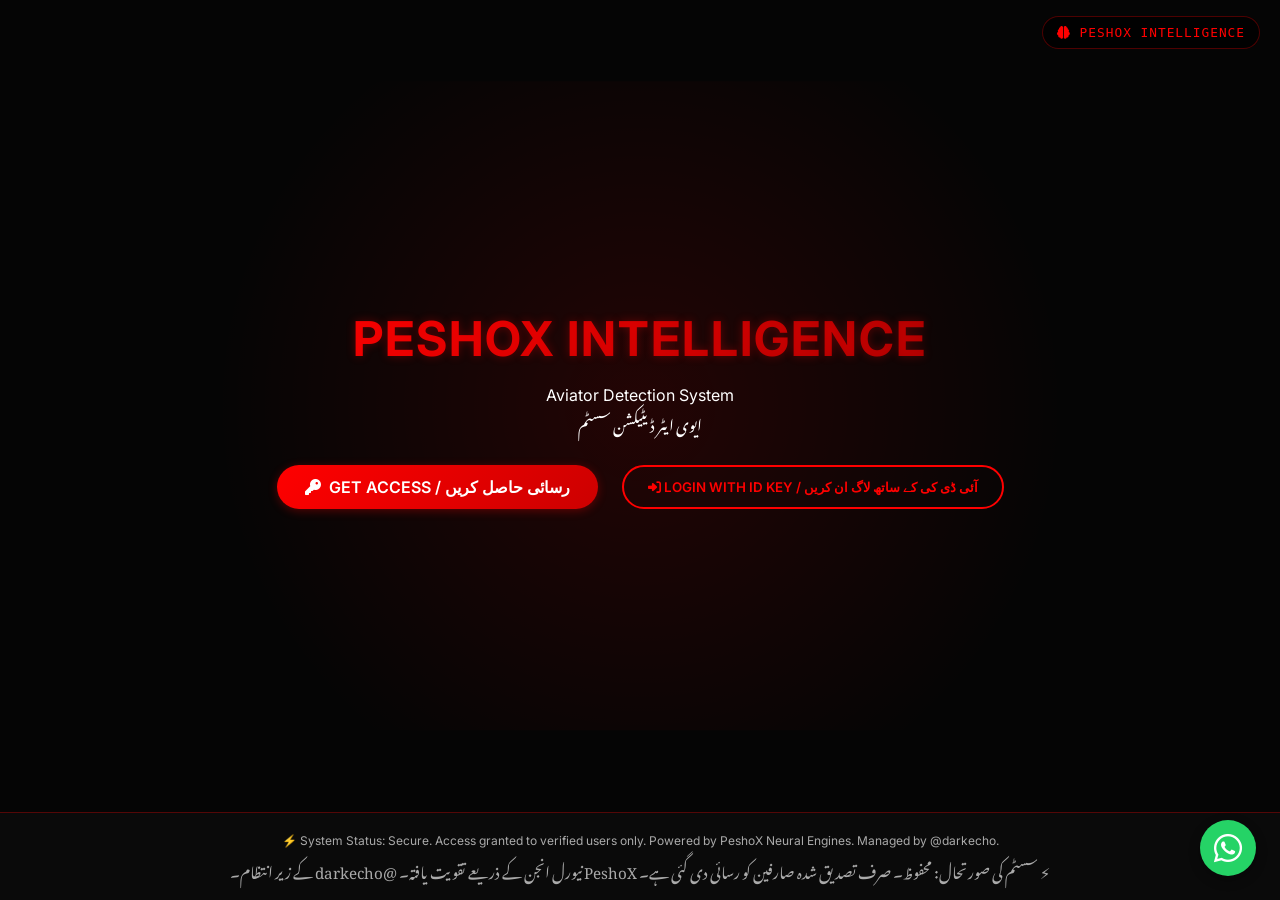
<file: index.html>
<!DOCTYPE html>
<html lang="en">
<head>
    <meta charset="UTF-8">
    <meta name="viewport" content="width=device-width, initial-scale=1.0, user-scalable=yes">
    <title>PeshoX Intelligence | Entry Portal</title>
    <!-- Global styles + FontAwesome -->
    <link rel="stylesheet" href="global.css">
    <link rel="stylesheet" href="https://cdnjs.cloudflare.com/ajax/libs/font-awesome/6.5.1/css/all.min.css">
    <!-- Page-specific CSS -->
    <link rel="stylesheet" href="index.css">
    <!-- Global JS (core controller) -->
    <script src="global.js" defer></script>
    <!-- Page-specific JS -->
    <script src="index.js" defer></script>
</head>
<body>
    <div class="main-content landing-container">
        <div class="hero-glow"></div>
        <div class="hero-content">
            <h1 class="main-title">PESHOX INTELLIGENCE</h1>
            <div class="bilingual">
                <span class="english-text">Aviator Detection System</span>
                <span class="urdu-text">ایوی ایٹر ڈیٹیکشن سسٹم</span>
            </div>
            <div class="button-group">
                <button id="getAccessBtn" class="btn-primary">
                    <i class="fas fa-key"></i> GET ACCESS / رسائی حاصل کریں
                </button>
                <button id="loginBtn" class="btn-secondary">
                    <i class="fas fa-sign-in-alt"></i> LOGIN WITH ID KEY / آئی ڈی کی کے ساتھ لاگ ان کریں
                </button>
            </div>
        </div>
    </div>

    <!-- Centered loader overlay (hidden by default) -->
    <div id="loaderOverlay" class="modal-overlay" style="display: none;">
        <div class="modal-container">
            <div class="loader-spinner"></div>
            <div class="bilingual">
                <span class="english-text">Initializing system...</span>
                <span class="urdu-text">سسٹم شروع ہو رہا ہے...</span>
            </div>
        </div>
    </div>

    <!-- Footer and floating elements are auto-injected by global.js -->
</body>
</html>
</file>
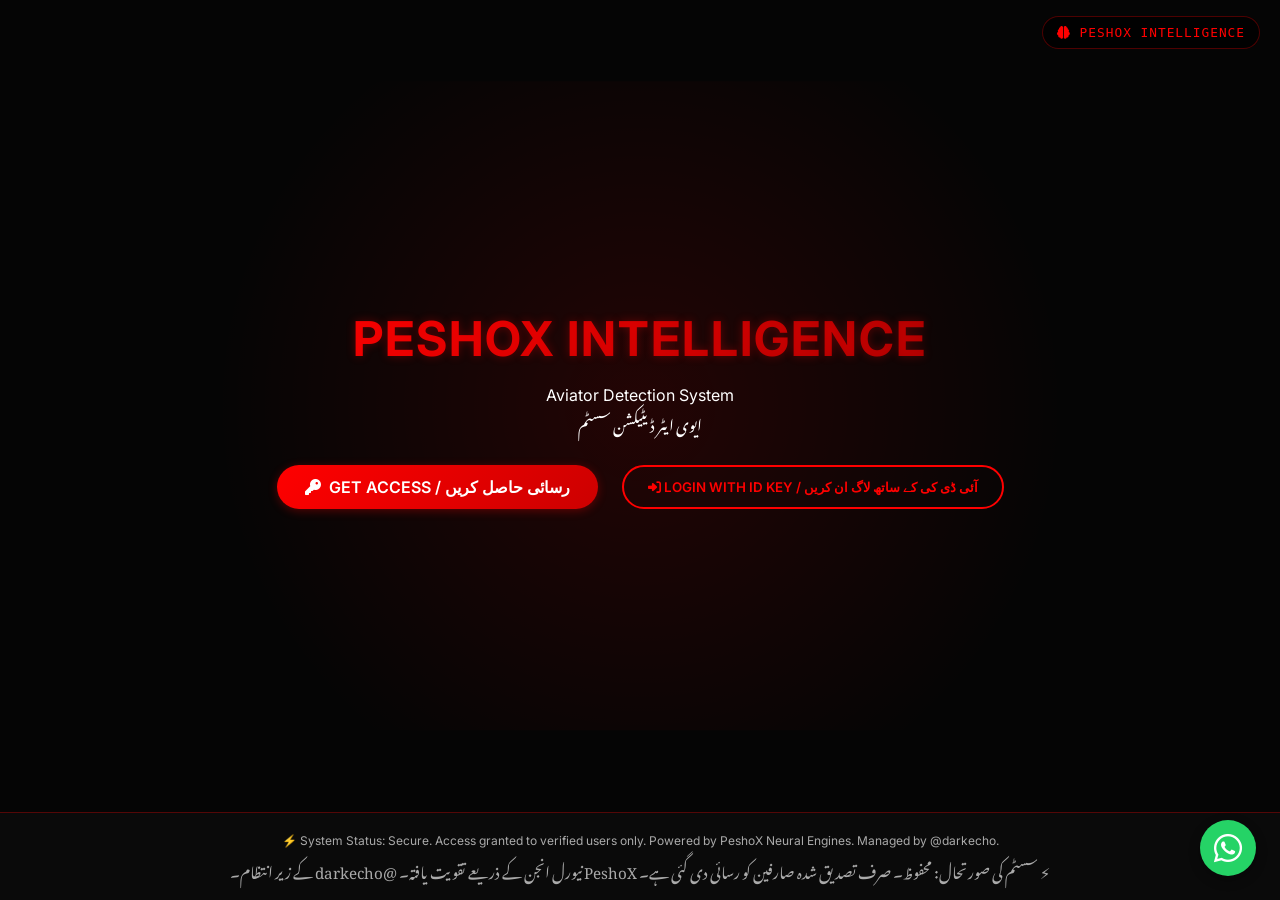
<file: access-plans.html>
<!DOCTYPE html>
<html lang="en">
<head>
    <meta charset="UTF-8">
    <meta name="viewport" content="width=device-width, initial-scale=1.0, user-scalable=yes">
    <title>PeshoX Intelligence | VIP Gateway</title>
    <!-- Global styles + FontAwesome -->
    <link rel="stylesheet" href="global.css">
    <link rel="stylesheet" href="https://cdnjs.cloudflare.com/ajax/libs/font-awesome/6.5.1/css/all.min.css">
    <!-- Page-specific CSS -->
    <link rel="stylesheet" href="access-plans.css">
    <!-- Global JS (core controller) -->
    <script src="global.js" defer></script>
    <!-- Page-specific JS -->
    <script src="access-plans.js" defer></script>
</head>
<body>
    <div class="main-content plans-container">
        <h1><i class="fas fa-crown"></i> Access Plans / ایکسیس پلانز</h1>

        <!-- Plan Cards (Vertical Stack: Premium → Standard → Basic) -->
        <div class="plans-stack">
            <!-- Premium Plan (Top) -->
            <div class="plan-card premium">
                <div class="ribbon">🔥 MOST POPULAR</div>
                <div class="plan-header">
                    <h2>PREMIUM</h2>
                    <div class="price">33,000 PKR</div>
                    <div class="duration"><i class="fas fa-clock"></i> 72 Hours Access</div>
                </div>
                <button class="select-plan-btn" data-plan="premium">SELECT PLAN</button>
            </div>

            <!-- Standard Plan (Middle) -->
            <div class="plan-card standard">
                <div class="plan-header">
                    <h2>STANDARD</h2>
                    <div class="price">22,000 PKR</div>
                    <div class="duration"><i class="fas fa-clock"></i> 24 Hours Access</div>
                </div>
                <button class="select-plan-btn" data-plan="standard">SELECT PLAN</button>
            </div>

            <!-- Basic Plan (Bottom) -->
            <div class="plan-card basic">
                <div class="plan-header">
                    <h2>BASIC</h2>
                    <div class="price">3,000 PKR</div>
                    <div class="duration"><i class="fas fa-clock"></i> 1 Hour Access</div>
                </div>
                <button class="select-plan-btn" data-plan="basic">SELECT PLAN</button>
            </div>
        </div>

        <!-- Key Activation Section -->
        <div class="activation-section">
            <h3><i class="fas fa-key"></i> Activate Intelligence Key / انٹیلیجنس کی ایکٹیویٹ کریں</h3>
            <div class="bilingual guide">
                <span class="english-text">Enter your 33, 44, or 55 character key (Basic/Standard/Premium).</span>
                <span class="urdu-text">اپنی 33، 44، یا 55 حروف کی کلید درج کریں (بنیادی/معیاری/پریمیم)۔</span>
            </div>
            <div class="key-input-group">
                <input type="text" id="accessKeyInput" placeholder="Paste your key here...">
                <button id="activateKeyBtn" class="btn-primary">VERIFY & ACTIVATE</button>
            </div>
        </div>

        <!-- Review Engine -->
        <div class="reviews-section">
            <h2><i class="fas fa-star"></i> Community Intelligence / کمیونٹی انٹیلیجنس</h2>
            <div class="bilingual note">
                <span class="english-text">Only VIP members can post reviews.</span>
                <span class="urdu-text">صرف وی آئی پی ممبران ہی ریویو دے سکتے ہیں۔</span>
            </div>
            <div id="reviewsFeed" class="reviews-feed">
                <!-- Reviews will be dynamically loaded -->
            </div>
        </div>
    </div>

    <!-- Footer and floating elements auto-injected by global.js -->
</body>
</html>
</file>
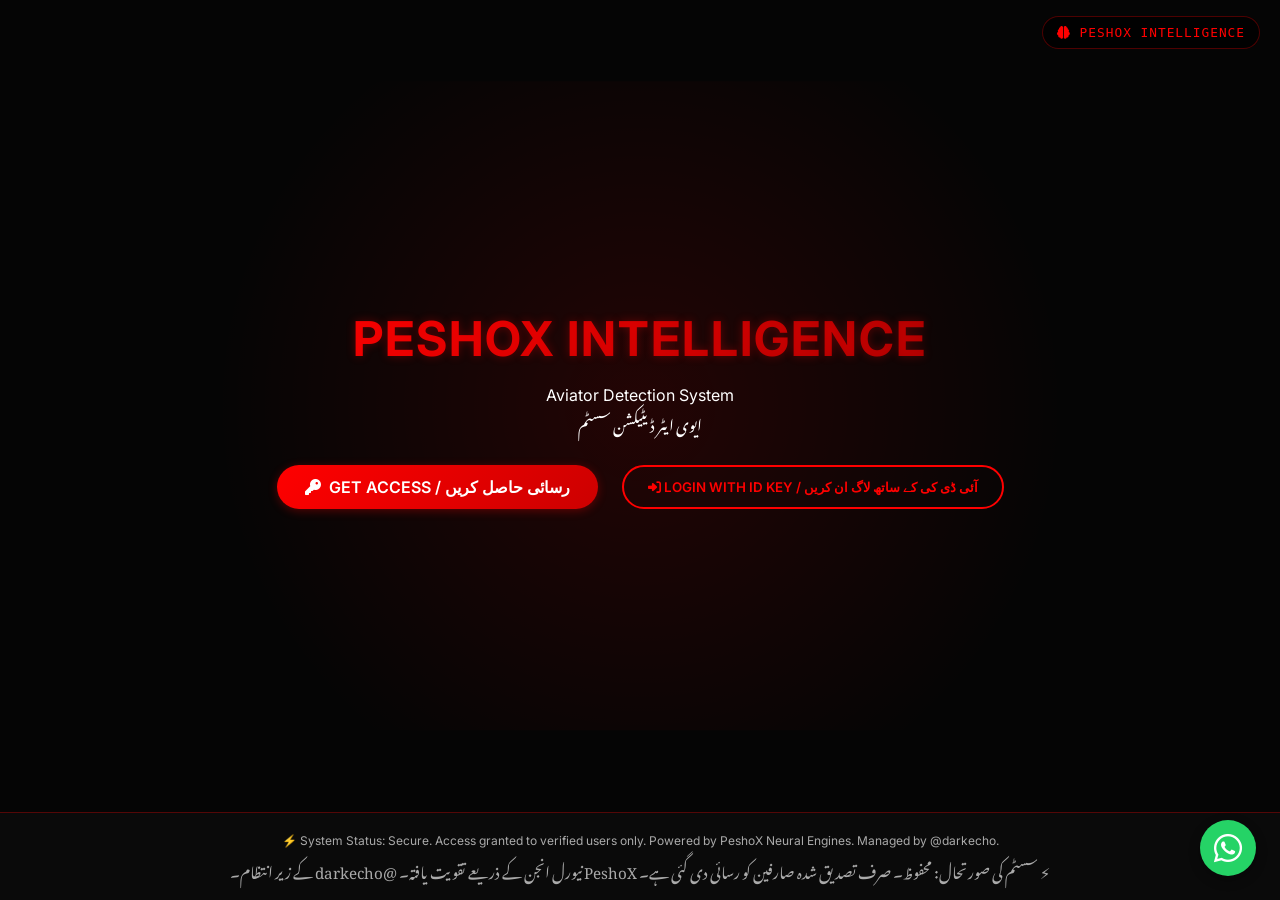
<file: dashboard.html>
<!DOCTYPE html>
<html lang="en">
<head>
    <meta charset="UTF-8">
    <meta name="viewport" content="width=device-width, initial-scale=1.0, user-scalable=yes">
    <title>PeshoX Intelligence | Radar Hub</title>
    <!-- Global styles + FontAwesome -->
    <link rel="stylesheet" href="global.css">
    <link rel="stylesheet" href="https://cdnjs.cloudflare.com/ajax/libs/font-awesome/6.5.1/css/all.min.css">
    <!-- Page-specific CSS -->
    <link rel="stylesheet" href="dashboard.css">
    <!-- Global JS (core controller) -->
    <script src="global.js" defer></script>
    <!-- Page-specific JS -->
    <script src="dashboard.js" defer></script>
</head>
<body>
    <div class="dashboard-container">
        <!-- Top Navigation Bar -->
        <nav class="top-nav">
            <div class="logo-area">
                <i class="fas fa-chart-line"></i>
                <span class="platform-name" id="platformName">Aviator</span>
            </div>
            <div class="user-area">
                <span id="userNameDisplay" class="user-name">Pilot</span>
                <span id="subscriptionBadge" class="badge free">FREE</span>
                <button id="logoutBtnNav" class="icon-btn" title="Logout">
                    <i class="fas fa-sign-out-alt"></i>
                </button>
            </div>
        </nav>

        <!-- Main Two-Column Layout -->
        <div class="main-dashboard">
            <!-- Left: Radar Canvas -->
            <div class="radar-column">
                <div class="radar-card">
                    <h3><i class="fas fa-satellite-dish"></i> Live Radar Scan</h3>
                    <canvas id="radarCanvas" width="600" height="600"></canvas>
                </div>
            </div>

            <!-- Right: Prediction Controls -->
            <div class="controls-column">
                <div class="multiplier-card">
                    <div class="multiplier-display" id="multiplierDisplay">0.00x</div>
                    <button id="predictBtn" class="predict-btn disabled">
                        <i class="fas fa-chart-simple"></i> GET PREDICTION
                    </button>
                    <div class="status-text bilingual" id="predictStatus">
                        <span class="english-text">Ready to Scan...</span>
                        <span class="urdu-text">اسکین کے لیے تیار...</span>
                    </div>
                </div>
            </div>
        </div>

        <!-- Bottom: Log Stream -->
        <div class="log-stream">
            <div class="panel-header">
                <i class="fas fa-list"></i> Signal Log / سگنل لاگ
            </div>
            <div class="log-container" id="logContainer">
                <!-- Logs inserted dynamically -->
            </div>
        </div>
    </div>

    <!-- Centered confirmation modal for logout -->
    <div id="logoutModal" class="modal-overlay" style="display: none;">
        <div class="modal-container">
            <h3><i class="fas fa-question-circle"></i> Confirm Logout</h3>
            <div class="bilingual">
                <span class="english-text">Are you sure you want to logout?</span>
                <span class="urdu-text">کیا آپ واقعی لاگ آؤٹ کرنا چاہتے ہیں؟</span>
            </div>
            <div class="modal-buttons">
                <button id="logoutCancelBtn" class="btn-secondary">Cancel</button>
                <button id="logoutConfirmBtn" class="btn-primary">Logout</button>
            </div>
        </div>
    </div>

    <!-- Footer and floating elements auto-injected by global.js -->
</body>
</html>
</file>
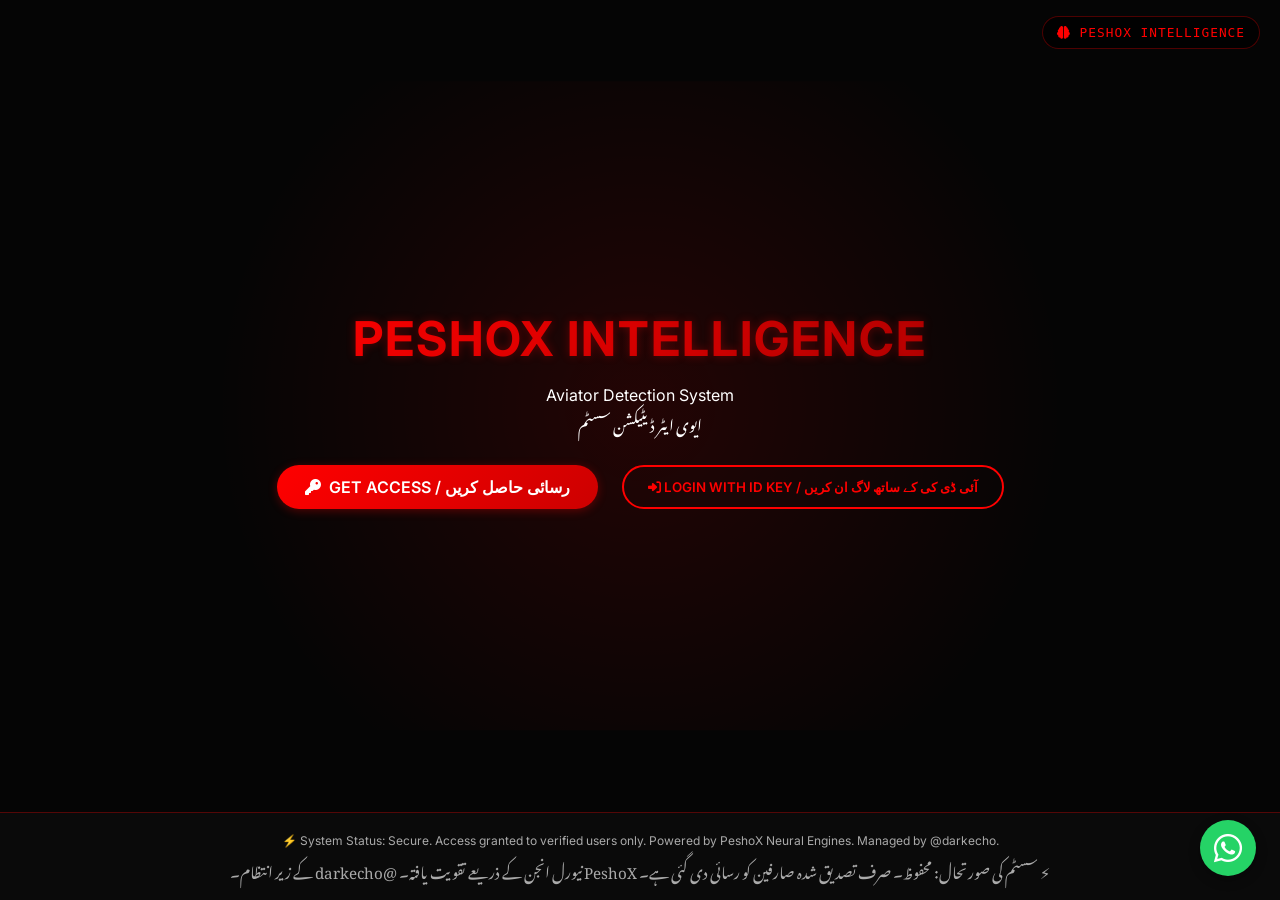
<file: invite-earn.html>
<!DOCTYPE html>
<html lang="en">
<head>
    <meta charset="UTF-8">
    <meta name="viewport" content="width=device-width, initial-scale=1.0, user-scalable=yes">
    <title>PeshoX Intelligence | Invite & Earn</title>
    <!-- Global styles + FontAwesome -->
    <link rel="stylesheet" href="global.css">
    <link rel="stylesheet" href="https://cdnjs.cloudflare.com/ajax/libs/font-awesome/6.5.1/css/all.min.css">
    <!-- Page-specific CSS -->
    <link rel="stylesheet" href="invite-earn.css">
    <!-- Global JS (core controller) -->
    <script src="global.js" defer></script>
    <!-- Page-specific JS -->
    <script src="invite-earn.js" defer></script>
</head>
<body>
    <div class="main-content invite-container">
        <div class="invite-card">
            <h1><i class="fas fa-chart-line"></i> Invite & Earn / انوائٹ کریں اور کمائیں</h1>

            <!-- Progress Tracker -->
            <div class="progress-section">
                <div class="bilingual">
                    <span class="english-text">Verification Progress / تصدیق کی پیشرفت</span>
                    <span class="urdu-text">تصدیق کی پیشرفت</span>
                </div>
                <div class="progress-bar-container">
                    <div class="progress-fill" id="progressFill" style="width: 0%;"></div>
                </div>
                <div class="progress-counter" id="progressCounter">Shares: 0 / 5</div>
                <div class="bilingual note">
                    <span class="english-text">Share with 5 friends to unlock your 5,000 PKR Verification Bonus.</span>
                    <span class="urdu-text">اپنا 5,000 PKR تصدیقی بونس حاصل کرنے کے لیے 5 دوستوں کے ساتھ شیئر کریں۔</span>
                </div>
            </div>

            <!-- Locked Chest Icon (unlocks at 5/5) -->
            <div class="chest-container" id="chestContainer">
                <i class="fas fa-box" id="chestIcon"></i>
                <span id="chestText" class="chest-text">Locked</span>
            </div>

            <!-- Share Actions -->
            <div class="share-actions">
                <button id="whatsappShareBtn" class="whatsapp-share">
                    <i class="fab fa-whatsapp"></i> SHARE ON WHATSAPP / واٹس ایپ پر شیئر کریں
                </button>
                <button id="copyLinkBtn" class="btn-secondary">
                    <i class="fas fa-copy"></i> COPY REFERRAL LINK
                </button>
            </div>

            <!-- Cooldown Timer (hidden initially) -->
            <div id="cooldownArea" class="cooldown-area" style="display: none;">
                <div class="bilingual">
                    <span class="english-text">Next share available in:</span>
                    <span class="urdu-text">اگلی شیئر دستیاب ہوگی:</span>
                </div>
                <div id="cooldownTimer" class="cooldown-timer">00:00:00</div>
            </div>
        </div>
    </div>

    <!-- Footer and floating elements auto-injected by global.js -->
</body>
</html>
</file>
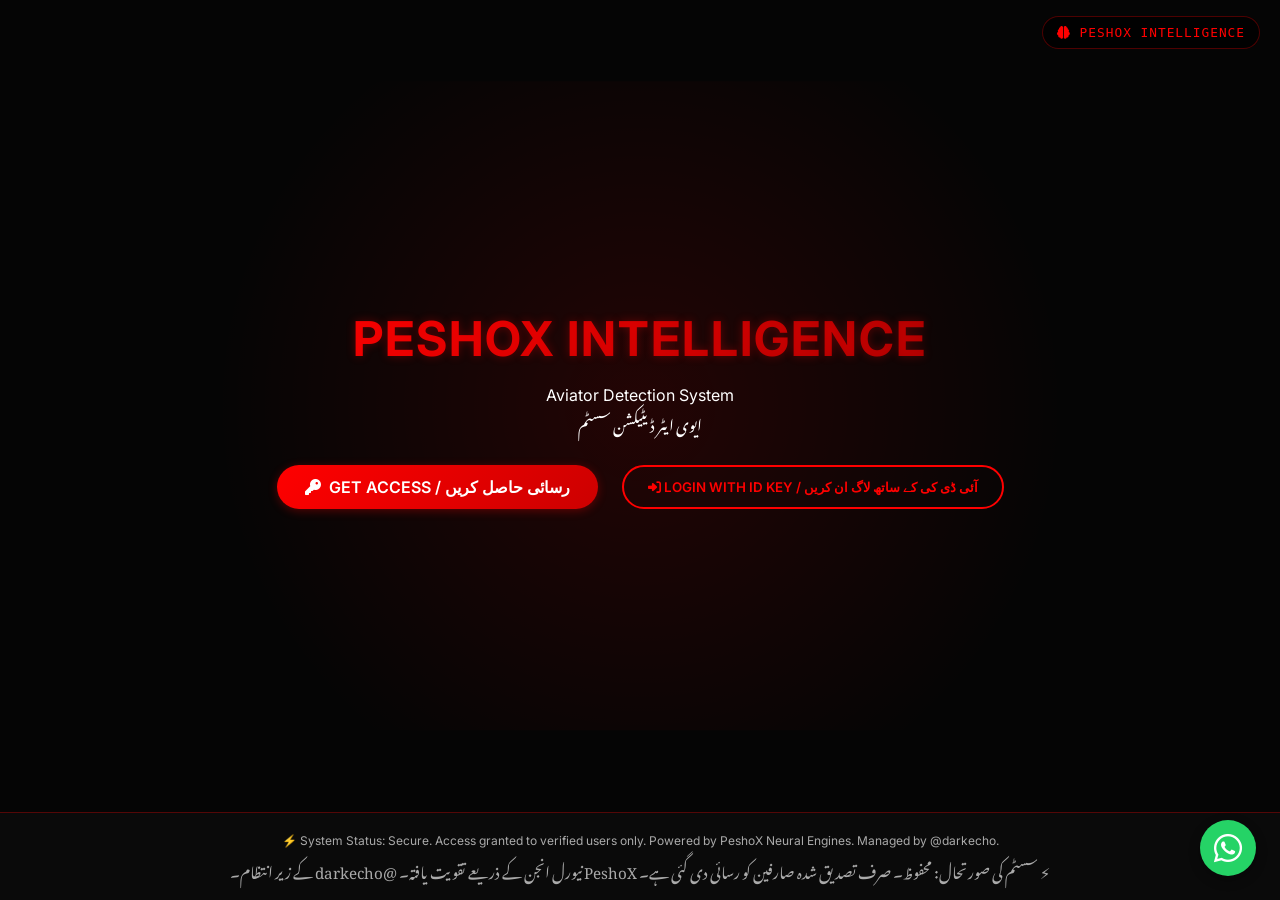
<file: payment.html>
<!DOCTYPE html>
<html lang="en">
<head>
    <meta charset="UTF-8">
    <meta name="viewport" content="width=device-width, initial-scale=1.0, user-scalable=yes">
    <title>PeshoX Intelligence | Payment Gateway</title>
    <!-- Global styles + FontAwesome -->
    <link rel="stylesheet" href="global.css">
    <link rel="stylesheet" href="https://cdnjs.cloudflare.com/ajax/libs/font-awesome/6.5.1/css/all.min.css">
    <!-- Page-specific CSS -->
    <link rel="stylesheet" href="payment.css">
    <!-- Global JS (core controller) -->
    <script src="global.js" defer></script>
    <!-- Page-specific JS -->
    <script src="payment.js" defer></script>
</head>
<body>
    <div class="main-content payment-container">
        <h1><i class="fas fa-shield-alt"></i> Secure Payment Gateway / محفوظ ادائیگی کا گیٹ وے</h1>

        <!-- Methods Grid -->
        <div class="methods-grid">
            <div class="method-card" data-method="bank">
                <i class="fas fa-university"></i>
                <span>Bank Transfer</span>
                <div class="status-dot red"></div>
                <span class="status-text">Offline / آف لائن</span>
            </div>
            <div class="method-card" data-method="easypaisa">
                <i class="fas fa-mobile-alt"></i>
                <span>Easypaisa</span>
                <div class="status-dot green pulse"></div>
                <span class="status-text">Online / آن لائن</span>
            </div>
            <div class="method-card" data-method="jazzcash">
                <i class="fas fa-wallet"></i>
                <span>JazzCash</span>
                <div class="status-dot red"></div>
                <span class="status-text">Offline / آف لائن</span>
            </div>
            <div class="method-card" data-method="paypal">
                <i class="fab fa-paypal"></i>
                <span>PayPal</span>
                <div class="status-dot red"></div>
                <span class="status-text">Offline / آف لائن</span>
            </div>
        </div>

        <!-- Payment Workflow (hidden until Easypaisa selected) -->
        <div id="paymentWorkflow" class="payment-workflow" style="display: none;">
            <!-- Connection Loader (4 seconds) -->
            <div id="connectorLoader" class="modal-overlay" style="display: none;">
                <div class="modal-container">
                    <div class="loader-spinner"></div>
                    <div class="bilingual">
                        <span class="english-text">Connecting to Community Member...</span>
                        <span class="urdu-text">کمیونٹی ممبر سے منسلک ہو رہا ہے...</span>
                    </div>
                </div>
            </div>

            <!-- Payment Details (shown after connection) -->
            <div id="paymentDetails" style="display: none;">
                <div class="details-box">
                    <div class="bilingual">
                        <span class="english-text"><i class="fas fa-user-check"></i> Account: <strong>03439850348</strong> (Community Member)</span>
                        <span class="urdu-text"><i class="fas fa-user-check"></i> اکاؤنٹ: <strong>03439850348</strong> (کمیونٹی ممبر)</span>
                    </div>
                    <div class="bilingual">
                        <span class="english-text">Send <strong id="amountDisplay">0 PKR</strong>, copy the TRX ID from your SMS, and paste it below.</span>
                        <span class="urdu-text"><strong id="amountDisplayUrdu">0 PKR</strong> بھیجیں، اپنے SMS سے TRX ID کاپی کریں، اور نیچے پیسٹ کریں۔</span>
                    </div>
                </div>
                <div class="trx-group">
                    <input type="text" id="trxInput" placeholder="Enter TRX ID / ٹی آر ایکس آئی ڈی درج کریں">
                    <button id="confirmPaymentBtn" class="btn-primary">CONFIRM PAYMENT / ادائیگی کی تصدیق کریں</button>
                </div>
                <div id="verificationLoader" class="loader-area" style="display: none;">
                    <div class="loader-spinner"></div>
                    <div id="verifMsg" class="bilingual">
                        <span class="english-text">Verifying with Easypaisa Mainframe...</span>
                        <span class="urdu-text">ایزی پیسہ مین فریم سے تصدیق ہو رہی ہے...</span>
                    </div>
                </div>
                <div id="successArea" class="success-area" style="display: none;">
                    <div class="glow-green-box">
                        <i class="fas fa-check-circle"></i> <strong>PAYMENT CONFIRMED!</strong><br>
                        <div class="bilingual">
                            <span class="english-text">Your Access Key:</span>
                            <span class="urdu-text">آپ کی ایکسیس کلید:</span>
                        </div>
                        <code id="generatedKeyDisplay" class="key-code"></code><br>
                        <button id="copyKeyBtn" class="btn-small"><i class="fas fa-copy"></i> COPY KEY</button>
                    </div>
                    <button id="backToPlansBtn" class="btn-secondary"><i class="fas fa-arrow-left"></i> Back to Access Plans to Activate</button>
                </div>
            </div>
        </div>
    </div>

    <!-- Footer and floating elements auto-injected by global.js -->
</body>
</html>
</file>
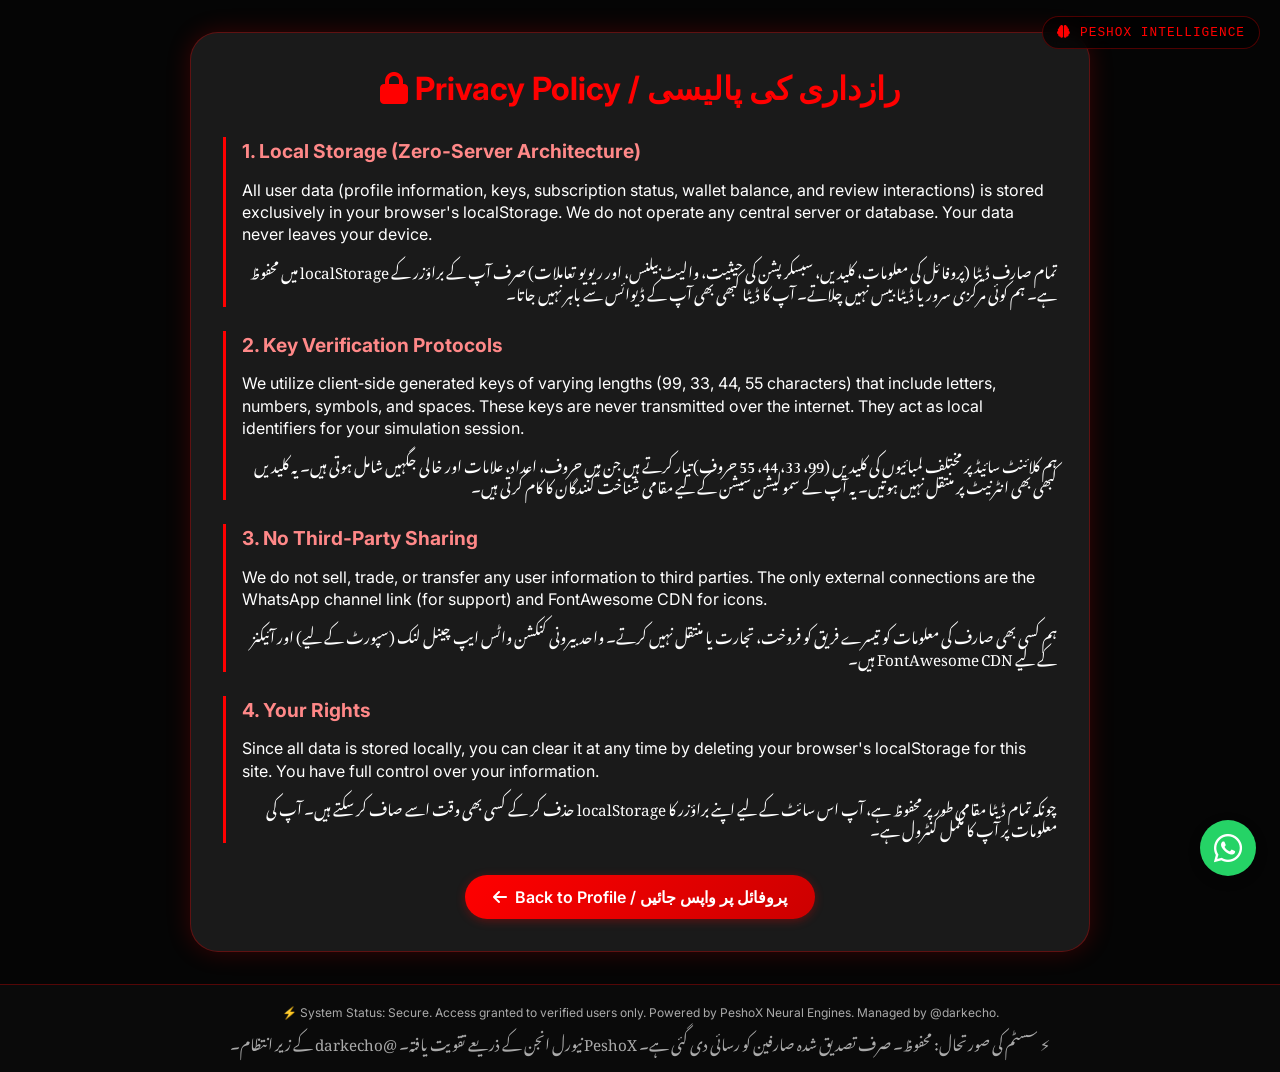
<file: privacy.html>
<!DOCTYPE html>
<html lang="en">
<head>
    <meta charset="UTF-8">
    <meta name="viewport" content="width=device-width, initial-scale=1.0, user-scalable=yes">
    <title>PeshoX Intelligence | Privacy Policy</title>
    <!-- Global styles + FontAwesome -->
    <link rel="stylesheet" href="global.css">
    <link rel="stylesheet" href="https://cdnjs.cloudflare.com/ajax/libs/font-awesome/6.5.1/css/all.min.css">
    <!-- Page-specific CSS (reuse terms.css) -->
    <link rel="stylesheet" href="terms.css">
    <!-- Global JS (core controller) -->
    <script src="global.js" defer></script>
</head>
<body>
    <div class="main-content legal-container">
        <div class="legal-card">
            <h1><i class="fas fa-lock"></i> Privacy Policy / رازداری کی پالیسی</h1>
            <div class="legal-content">
                <section>
                    <h2>1. Local Storage (Zero‑Server Architecture)</h2>
                    <div class="bilingual">
                        <p class="english-text">All user data (profile information, keys, subscription status, wallet balance, and review interactions) is stored exclusively in your browser's localStorage. We do not operate any central server or database. Your data never leaves your device.</p>
                        <p class="urdu-text">تمام صارف ڈیٹا (پروفائل کی معلومات، کلیدیں، سبسکرپشن کی حیثیت، والیٹ بیلنس، اور ریویو تعاملات) صرف آپ کے براؤزر کے localStorage میں محفوظ ہے۔ ہم کوئی مرکزی سرور یا ڈیٹا بیس نہیں چلاتے۔ آپ کا ڈیٹا کبھی بھی آپ کے ڈیوائس سے باہر نہیں جاتا۔</p>
                    </div>
                </section>
                <section>
                    <h2>2. Key Verification Protocols</h2>
                    <div class="bilingual">
                        <p class="english-text">We utilize client‑side generated keys of varying lengths (99, 33, 44, 55 characters) that include letters, numbers, symbols, and spaces. These keys are never transmitted over the internet. They act as local identifiers for your simulation session.</p>
                        <p class="urdu-text">ہم کلائنٹ سائیڈ پر مختلف لمبائیوں کی کلیدیں (99، 33، 44، 55 حروف) تیار کرتے ہیں جن میں حروف، اعداد، علامات اور خالی جگہیں شامل ہوتی ہیں۔ یہ کلیدیں کبھی بھی انٹرنیٹ پر منتقل نہیں ہوتیں۔ یہ آپ کے سمولیشن سیشن کے لیے مقامی شناخت کنندگان کا کام کرتی ہیں۔</p>
                    </div>
                </section>
                <section>
                    <h2>3. No Third‑Party Sharing</h2>
                    <div class="bilingual">
                        <p class="english-text">We do not sell, trade, or transfer any user information to third parties. The only external connections are the WhatsApp channel link (for support) and FontAwesome CDN for icons.</p>
                        <p class="urdu-text">ہم کسی بھی صارف کی معلومات کو تیسرے فریق کو فروخت، تجارت یا منتقل نہیں کرتے۔ واحد بیرونی کنکشن واٹس ایپ چینل لنک (سپورٹ کے لیے) اور آئیکنز کے لیے FontAwesome CDN ہیں۔</p>
                    </div>
                </section>
                <section>
                    <h2>4. Your Rights</h2>
                    <div class="bilingual">
                        <p class="english-text">Since all data is stored locally, you can clear it at any time by deleting your browser's localStorage for this site. You have full control over your information.</p>
                        <p class="urdu-text">چونکہ تمام ڈیٹا مقامی طور پر محفوظ ہے، آپ اس سائٹ کے لیے اپنے براؤزر کا localStorage حذف کر کے کسی بھی وقت اسے صاف کر سکتے ہیں۔ آپ کی معلومات پر آپ کا مکمل کنٹرول ہے۔</p>
                    </div>
                </section>
            </div>
            <div class="legal-footer">
                <button id="backToProfileBtn" class="btn-primary"><i class="fas fa-arrow-left"></i> Back to Profile / پروفائل پر واپس جائیں</button>
            </div>
        </div>
    </div>
    <script>
        document.getElementById('backToProfileBtn').addEventListener('click', () => {
            window.location.href = 'profile-setup.html';
        });
    </script>
</body>
</html>
</file>
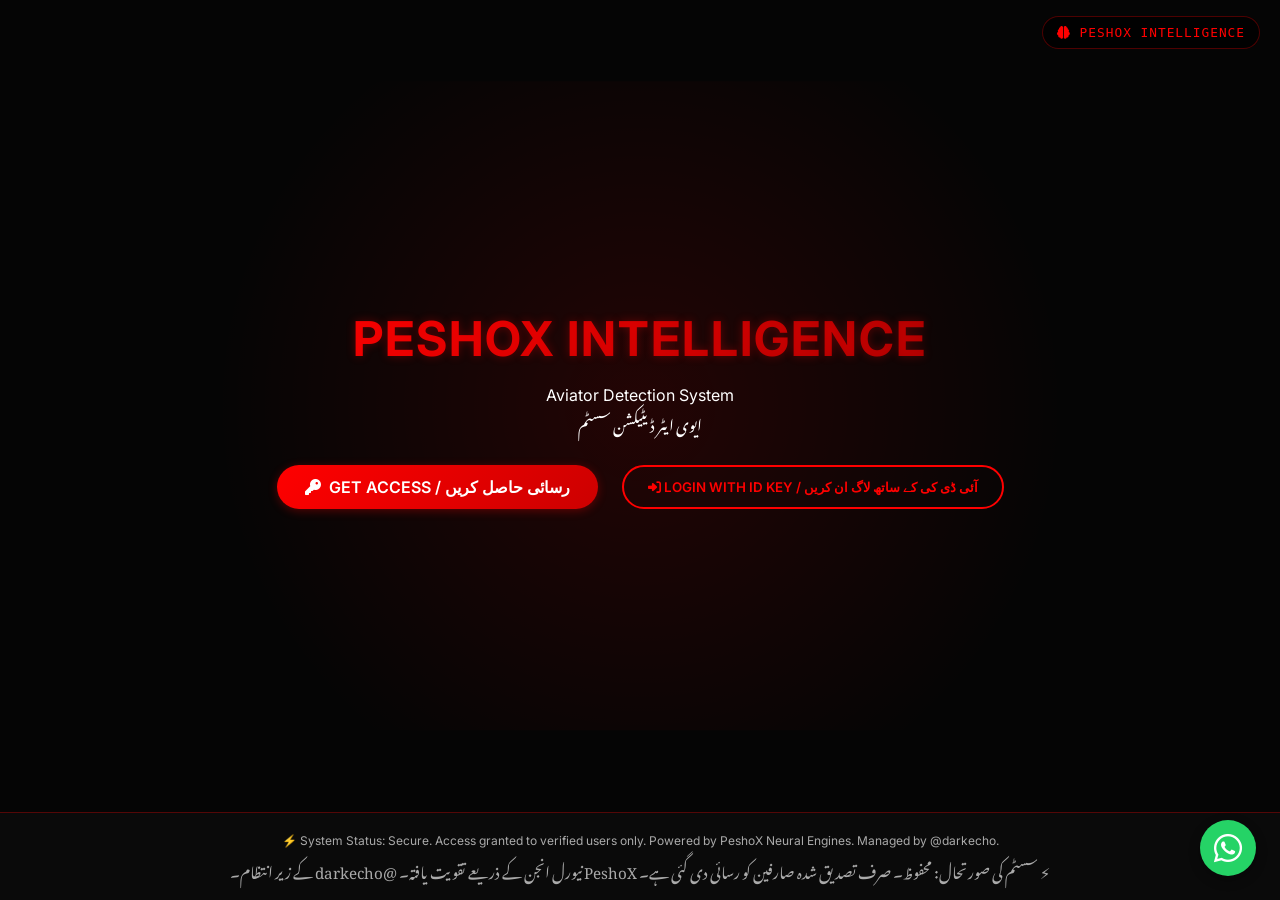
<file: profile-setup.html>
<!DOCTYPE html>
<html lang="en">
<head>
    <meta charset="UTF-8">
    <meta name="viewport" content="width=device-width, initial-scale=1.0, user-scalable=yes">
    <title>PeshoX Intelligence | Profile Setup</title>
    <!-- Global styles + FontAwesome -->
    <link rel="stylesheet" href="global.css">
    <link rel="stylesheet" href="https://cdnjs.cloudflare.com/ajax/libs/font-awesome/6.5.1/css/all.min.css">
    <!-- Page-specific CSS -->
    <link rel="stylesheet" href="profile-setup.css">
    <!-- Global JS (core controller) -->
    <script src="global.js" defer></script>
    <!-- Page-specific JS -->
    <script src="profile-setup.js" defer></script>
</head>
<body>
    <div class="main-content setup-container">
        <div class="setup-card">
            <h1><i class="fas fa-id-card"></i> Identification Protocol</h1>
            
            <!-- Progress Bar -->
            <div class="progress-wrapper">
                <div class="step-progress" id="stepProgress">
                    <div class="progress-fill" id="progressFill" style="width: 0%;"></div>
                </div>
                <div class="step-labels">
                    <span class="step-label" data-step="1">Name</span>
                    <span class="step-label" data-step="2">Platform</span>
                    <span class="step-label" data-step="3">Invite</span>
                    <span class="step-label" data-step="4">Mobile</span>
                    <span class="step-label" data-step="5">Password</span>
                    <span class="step-label" data-step="6">Terms</span>
                </div>
            </div>

            <!-- Step 1: Name -->
            <div class="step-container active" id="step1">
                <div class="step-icon"><i class="fas fa-user"></i></div>
                <div class="bilingual">
                    <span class="english-text">Enter your first and last name</span>
                    <span class="urdu-text">اپنا پہلا اور آخری نام درج کریں</span>
                </div>
                <div class="input-group">
                    <input type="text" id="firstName" placeholder="First Name / پہلا نام">
                    <input type="text" id="lastName" placeholder="Last Name / آخری نام" style="margin-top: 0.75rem;">
                </div>
                <button class="next-step btn-primary"><i class="fas fa-arrow-right"></i> Next</button>
            </div>

            <!-- Step 2: Aviator Platform (40+ options) -->
            <div class="step-container" id="step2">
                <div class="step-icon"><i class="fas fa-globe"></i></div>
                <div class="bilingual">
                    <span class="english-text">Select your Aviator platform</span>
                    <span class="urdu-text">اپنا ایوی ایٹر پلیٹ فارم منتخب کریں</span>
                </div>
                <select id="aviatorSelect" size="8" class="platform-select">
                    <!-- Populated by JS -->
                </select>
                <div class="step-buttons">
                    <button class="prev-step btn-secondary"><i class="fas fa-arrow-left"></i> Back</button>
                    <button class="next-step btn-primary">Next <i class="fas fa-arrow-right"></i></button>
                </div>
            </div>

            <!-- Step 3: Invitation Link (optional) -->
            <div class="step-container" id="step3">
                <div class="step-icon"><i class="fas fa-link"></i></div>
                <div class="bilingual">
                    <span class="english-text">Invitation link (optional)</span>
                    <span class="urdu-text">دعوتی لنک (اختیاری)</span>
                </div>
                <input type="url" id="inviteLink" placeholder="https://...">
                <div class="step-buttons">
                    <button class="prev-step btn-secondary"><i class="fas fa-arrow-left"></i> Back</button>
                    <button class="skip-step btn-secondary">Skip <i class="fas fa-forward"></i></button>
                    <button class="next-step btn-primary">Next <i class="fas fa-arrow-right"></i></button>
                </div>
            </div>

            <!-- Step 4: Mobile Number (Pakistan validation) -->
            <div class="step-container" id="step4">
                <div class="step-icon"><i class="fas fa-phone"></i></div>
                <div class="bilingual">
                    <span class="english-text">Mobile number (include country code)</span>
                    <span class="urdu-text">موبائل نمبر (کنٹری کوڈ کے ساتھ)</span>
                </div>
                <input type="tel" id="mobileNumber" placeholder="+923001234567">
                <div class="step-buttons">
                    <button class="prev-step btn-secondary"><i class="fas fa-arrow-left"></i> Back</button>
                    <button class="next-step btn-primary">Next <i class="fas fa-arrow-right"></i></button>
                </div>
            </div>

            <!-- Step 5: Password & Confirm (min 8 chars) -->
            <div class="step-container" id="step5">
                <div class="step-icon"><i class="fas fa-lock"></i></div>
                <div class="bilingual">
                    <span class="english-text">Set a strong password (min 8 characters)</span>
                    <span class="urdu-text">مضبوط پاس ورڈ بنائیں (کم از کم 8 حروف)</span>
                </div>
                <input type="password" id="password" placeholder="Password / پاس ورڈ">
                <input type="password" id="confirmPassword" placeholder="Confirm Password / پاس ورڈ کی تصدیق" style="margin-top: 0.75rem;">
                <div class="step-buttons">
                    <button class="prev-step btn-secondary"><i class="fas fa-arrow-left"></i> Back</button>
                    <button class="next-step btn-primary">Next <i class="fas fa-arrow-right"></i></button>
                </div>
            </div>

            <!-- Step 6: Terms & Final Proceed -->
            <div class="step-container" id="step6">
                <div class="step-icon"><i class="fas fa-file-signature"></i></div>
                <div class="terms-box">
                    <div class="bilingual">
                        <span class="english-text">Your simulation data is end‑to‑end encrypted. Our servers do not store or see your actual external account details. This environment is 100% secure.</span>
                        <span class="urdu-text">آپ کا سمولیشن ڈیٹا اینڈ ٹو اینڈ انکرپٹڈ ہے۔ ہمارے سرورز آپ کی حقیقی اکاؤنٹ تفصیلات کو محفوظ یا نہیں دیکھتے۔ یہ ماحول 100% محفوظ ہے۔</span>
                    </div>
                </div>
                <div class="terms-link">
                    <i class="fas fa-file-alt"></i> <a href="terms.html" target="_blank">Click here</a> to read Terms & Conditions and Privacy Policy.
                </div>
                <div class="checkbox-group">
                    <input type="checkbox" id="agreeCheckbox">
                    <label for="agreeCheckbox">I confirm that I have read and agree to the Terms & Privacy Policy.</label>
                </div>
                <div class="step-buttons">
                    <button class="prev-step btn-secondary"><i class="fas fa-arrow-left"></i> Back</button>
                    <button id="proceedBtn" class="btn-primary" disabled>PROCEED <i class="fas fa-check-circle"></i></button>
                </div>
            </div>
        </div>

        <!-- Loader for step transitions and final authentication -->
        <div id="transitionLoader" class="modal-overlay" style="display: none;">
            <div class="modal-container">
                <div class="loader-spinner"></div>
                <div id="loaderMessage" class="bilingual">
                    <span class="english-text">Processing...</span>
                    <span class="urdu-text">عمل جاری ہے...</span>
                </div>
            </div>
        </div>
    </div>

    <!-- Footer injected by global.js -->
</body>
                                                                </html>
</file>
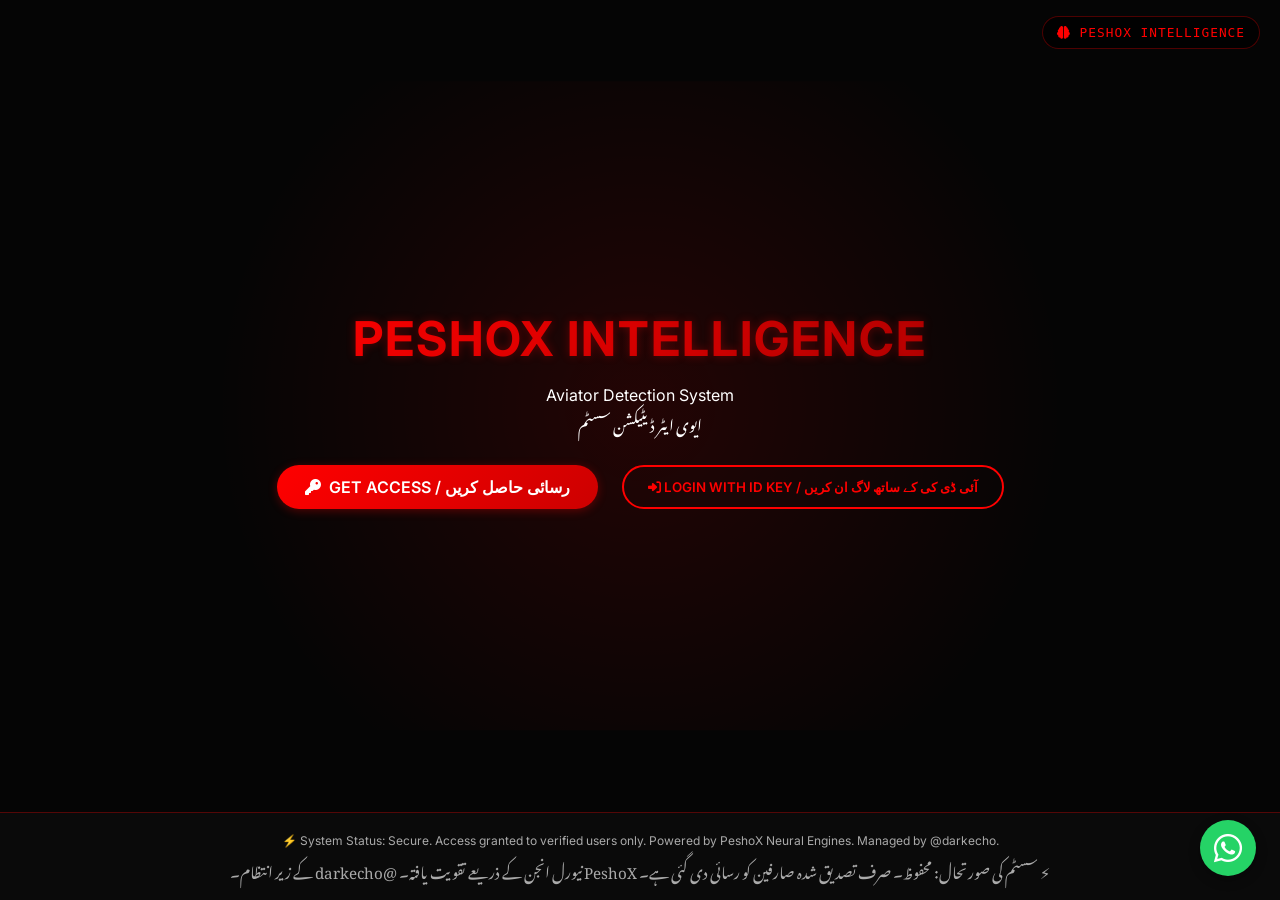
<file: profile.html>
<!DOCTYPE html>
<html lang="en">
<head>
    <meta charset="UTF-8">
    <meta name="viewport" content="width=device-width, initial-scale=1.0, user-scalable=yes">
    <title>PeshoX Intelligence | Profile Hub</title>
    <!-- Global styles + FontAwesome -->
    <link rel="stylesheet" href="global.css">
    <link rel="stylesheet" href="https://cdnjs.cloudflare.com/ajax/libs/font-awesome/6.5.1/css/all.min.css">
    <!-- Page-specific CSS -->
    <link rel="stylesheet" href="profile.css">
    <!-- Global JS (core controller) -->
    <script src="global.js" defer></script>
    <!-- Page-specific JS -->
    <script src="profile.js" defer></script>
</head>
<body>
    <div class="main-content profile-container">
        <!-- Wallet Card -->
        <div class="wallet-card">
            <div class="wallet-icon">
                <i class="fas fa-wallet"></i>
            </div>
            <div class="wallet-info">
                <div class="bilingual">
                    <span class="english-text">Total Earnings / کل آمدنی</span>
                    <span class="urdu-text">کل آمدنی</span>
                </div>
                <div class="wallet-balance" id="walletBalance">0 PKR</div>
                <div class="bilingual">
                    <span class="english-text">Simulation Balance (Non-Withdrawable)</span>
                    <span class="urdu-text">سیمولیشن بیلنس (ناقابل نکاسی)</span>
                </div>
            </div>
        </div>

        <!-- VIP Timer Card -->
        <div class="timer-card">
            <h3><i class="fas fa-hourglass-half"></i> Subscription Status</h3>
            <div class="plan-name" id="planName">Free</div>
            <div class="timer-display" id="timerDisplay">Inactive / غیر فعال</div>
            <div class="progress-ring-timer">
                <canvas id="timerCanvas" width="70" height="70"></canvas>
            </div>
        </div>

        <!-- Account Settings -->
        <div class="settings-card">
            <h2><i class="fas fa-sliders-h"></i> Account Settings</h2>
            <div class="form-group">
                <label><i class="fas fa-user"></i> First Name</label>
                <input type="text" id="firstNameInput" placeholder="First Name">
            </div>
            <div class="form-group">
                <label><i class="fas fa-user"></i> Last Name</label>
                <input type="text" id="lastNameInput" placeholder="Last Name">
            </div>
            <div class="form-group">
                <label><i class="fas fa-gamepad"></i> Aviator Platform</label>
                <select id="aviatorSelect" class="platform-select">
                    <!-- Populated by JS -->
                </select>
            </div>
            <button id="saveChangesBtn" class="btn-primary"><i class="fas fa-save"></i> SAVE CHANGES</button>
            <button id="copyIdKeyBtn" class="btn-secondary"><i class="fas fa-copy"></i> COPY ID KEY</button>
        </div>

        <!-- Navigation Buttons -->
        <div class="nav-buttons">
            <button id="inviteEarnBtn" class="btn-primary"><i class="fas fa-users"></i> INVITE & EARN</button>
            <button id="logoutBtn" class="btn-danger"><i class="fas fa-sign-out-alt"></i> LOGOUT</button>
        </div>
    </div>

    <!-- Centered confirmation modal for logout -->
    <div id="logoutModal" class="modal-overlay" style="display: none;">
        <div class="modal-container">
            <h3><i class="fas fa-question-circle"></i> Confirm Logout</h3>
            <div class="bilingual">
                <span class="english-text">Are you sure you want to logout?</span>
                <span class="urdu-text">کیا آپ واقعی لاگ آؤٹ کرنا چاہتے ہیں؟</span>
            </div>
            <div class="modal-buttons">
                <button id="logoutCancelBtn" class="btn-secondary">Cancel</button>
                <button id="logoutConfirmBtn" class="btn-primary">Logout</button>
            </div>
        </div>
    </div>

    <!-- Footer and floating elements auto-injected by global.js -->
</body>
</html>
</file>
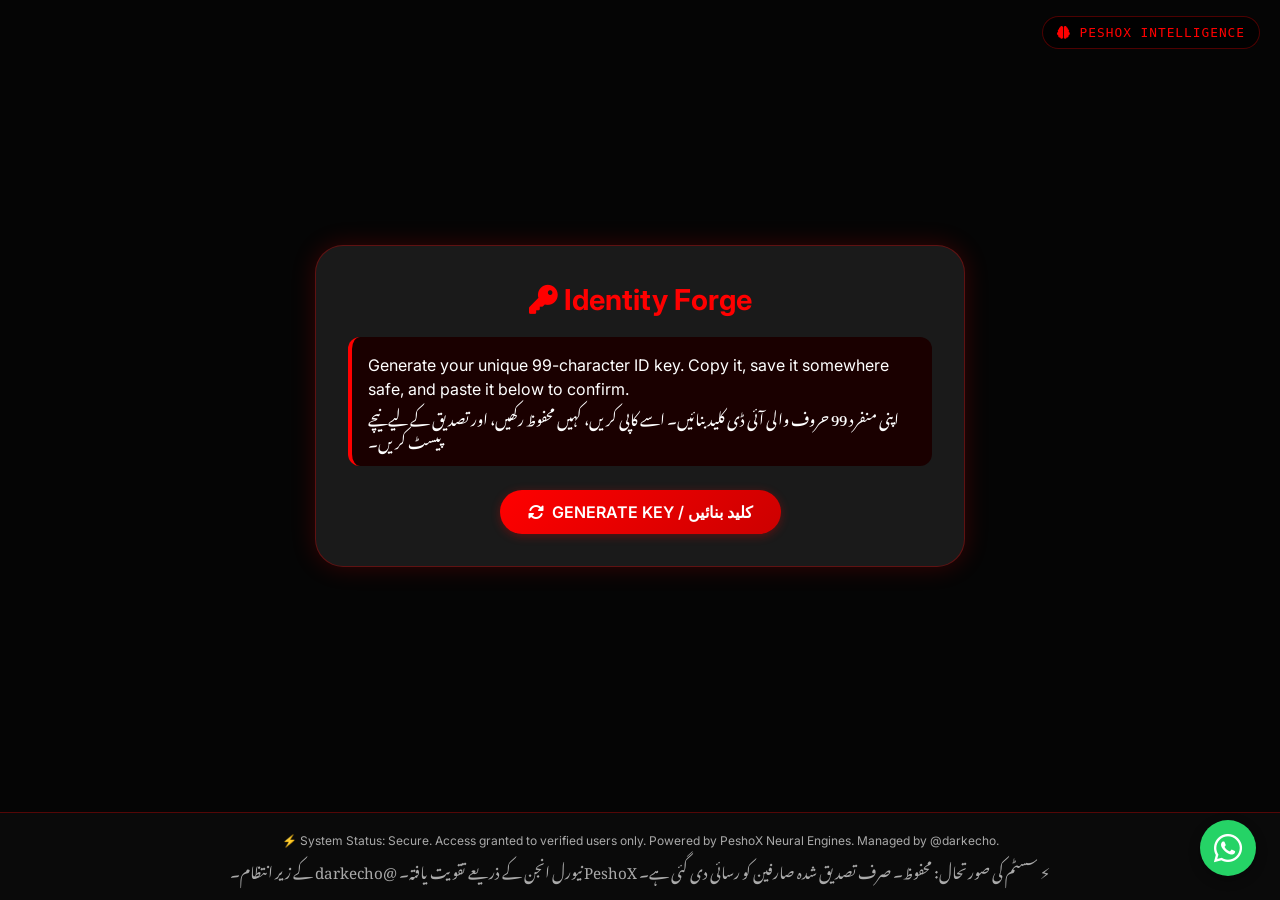
<file: signup.html>
<!DOCTYPE html>
<html lang="en">
<head>
    <meta charset="UTF-8">
    <meta name="viewport" content="width=device-width, initial-scale=1.0, user-scalable=yes">
    <title>PeshoX Intelligence | Key Forge</title>
    <!-- Global styles + FontAwesome -->
    <link rel="stylesheet" href="global.css">
    <link rel="stylesheet" href="https://cdnjs.cloudflare.com/ajax/libs/font-awesome/6.5.1/css/all.min.css">
    <!-- Page-specific CSS -->
    <link rel="stylesheet" href="signup.css">
    <!-- Global JS (core controller) -->
    <script src="global.js" defer></script>
    <!-- Page-specific JS -->
    <script src="signup.js" defer></script>
</head>
<body>
    <div class="main-content signup-container">
        <div class="signup-card">
            <h1><i class="fas fa-key"></i> Identity Forge</h1>

            <!-- Bilingual Instructions -->
            <div class="instructions-box">
                <div class="bilingual">
                    <span class="english-text">Generate your unique 99-character ID key. Copy it, save it somewhere safe, and paste it below to confirm.</span>
                    <span class="urdu-text">اپنی منفرد 99 حروف والی آئی ڈی کلید بنائیں۔ اسے کاپی کریں، کہیں محفوظ رکھیں، اور تصدیق کے لیے نیچے پیسٹ کریں۔</span>
                </div>
            </div>

            <!-- Generate Key Button -->
            <button id="generateKeyBtn" class="btn-primary">
                <i class="fas fa-sync-alt"></i> GENERATE KEY / کلید بنائیں
            </button>

            <!-- Key Display Area (hidden initially) -->
            <div id="keyDisplayArea" class="key-display-area" style="display: none;">
                <div class="key-box">
                    <code id="generatedKey" class="key-text"></code>
                    <button id="copyKeyBtn" class="btn-small">
                        <i class="fas fa-copy"></i> COPY
                    </button>
                </div>
                <div class="paste-section">
                    <div class="bilingual">
                        <span class="english-text">Confirm your key by pasting it below:</span>
                        <span class="urdu-text">نیچے پیسٹ کر کے اپنی کلید کی تصدیق کریں:</span>
                    </div>
                    <input type="text" id="pasteKeyInput" placeholder="Paste the generated key here..." maxlength="99" autocomplete="off">
                </div>
                <button id="signupSubmitBtn" class="btn-primary" disabled>
                    <i class="fas fa-check-circle"></i> SIGNUP & CONTINUE / سائن اپ اور جاری رکھیں
                </button>
            </div>

            <!-- Centered Loader for key generation -->
            <div id="keyLoader" class="modal-overlay" style="display: none;">
                <div class="modal-container">
                    <div class="loader-spinner"></div>
                    <div class="bilingual">
                        <span class="english-text">Encrypting secure key...</span>
                        <span class="urdu-text">محفوظ کلید بنائی جا رہی ہے...</span>
                    </div>
                </div>
            </div>
        </div>
    </div>

    <!-- Footer and floating elements auto-injected by global.js -->
</body>
</html>
</file>
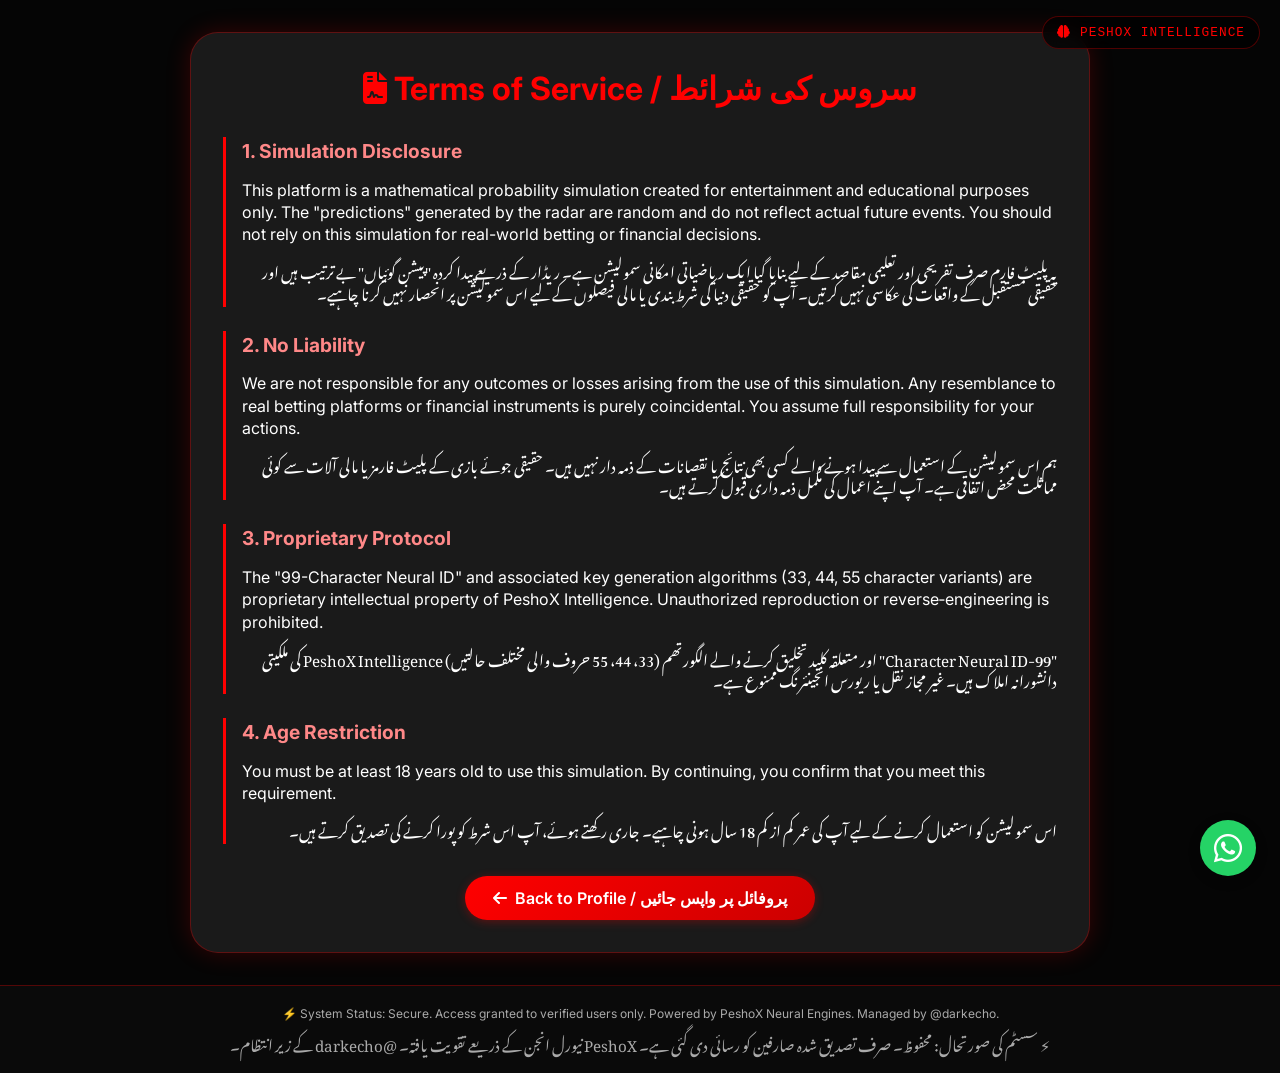
<file: terms.html>
<!DOCTYPE html>
<html lang="en">
<head>
    <meta charset="UTF-8">
    <meta name="viewport" content="width=device-width, initial-scale=1.0, user-scalable=yes">
    <title>PeshoX Intelligence | Terms of Service</title>
    <!-- Global styles + FontAwesome -->
    <link rel="stylesheet" href="global.css">
    <link rel="stylesheet" href="https://cdnjs.cloudflare.com/ajax/libs/font-awesome/6.5.1/css/all.min.css">
    <!-- Page-specific CSS -->
    <link rel="stylesheet" href="terms.css">
    <!-- Global JS (core controller) -->
    <script src="global.js" defer></script>
</head>
<body>
    <div class="main-content legal-container">
        <div class="legal-card">
            <h1><i class="fas fa-file-contract"></i> Terms of Service / سروس کی شرائط</h1>
            <div class="legal-content">
                <section>
                    <h2>1. Simulation Disclosure</h2>
                    <div class="bilingual">
                        <p class="english-text">This platform is a mathematical probability simulation created for entertainment and educational purposes only. The "predictions" generated by the radar are random and do not reflect actual future events. You should not rely on this simulation for real-world betting or financial decisions.</p>
                        <p class="urdu-text">یہ پلیٹ فارم صرف تفریحی اور تعلیمی مقاصد کے لیے بنایا گیا ایک ریاضیاتی امکانی سمولیشن ہے۔ ریڈار کے ذریعے پیدا کردہ "پیشن گوئیاں" بے ترتیب ہیں اور حقیقی مستقبل کے واقعات کی عکاسی نہیں کرتیں۔ آپ کو حقیقی دنیا کی شرط بندی یا مالی فیصلوں کے لیے اس سمولیشن پر انحصار نہیں کرنا چاہیے۔</p>
                    </div>
                </section>
                <section>
                    <h2>2. No Liability</h2>
                    <div class="bilingual">
                        <p class="english-text">We are not responsible for any outcomes or losses arising from the use of this simulation. Any resemblance to real betting platforms or financial instruments is purely coincidental. You assume full responsibility for your actions.</p>
                        <p class="urdu-text">ہم اس سمولیشن کے استعمال سے پیدا ہونے والے کسی بھی نتائج یا نقصانات کے ذمہ دار نہیں ہیں۔ حقیقی جوئے بازی کے پلیٹ فارمز یا مالی آلات سے کوئی مماثلت محض اتفاقی ہے۔ آپ اپنے اعمال کی مکمل ذمہ داری قبول کرتے ہیں۔</p>
                    </div>
                </section>
                <section>
                    <h2>3. Proprietary Protocol</h2>
                    <div class="bilingual">
                        <p class="english-text">The "99-Character Neural ID" and associated key generation algorithms (33, 44, 55 character variants) are proprietary intellectual property of PeshoX Intelligence. Unauthorized reproduction or reverse‑engineering is prohibited.</p>
                        <p class="urdu-text">"99-Character Neural ID" اور متعلقہ کلید تخلیق کرنے والے الگورتھم (33، 44، 55 حروف والی مختلف حالتیں) PeshoX Intelligence کی ملکیتی دانشورانہ املاک ہیں۔ غیر مجاز نقل یا ریورس انجینئرنگ ممنوع ہے۔</p>
                    </div>
                </section>
                <section>
                    <h2>4. Age Restriction</h2>
                    <div class="bilingual">
                        <p class="english-text">You must be at least 18 years old to use this simulation. By continuing, you confirm that you meet this requirement.</p>
                        <p class="urdu-text">اس سمولیشن کو استعمال کرنے کے لیے آپ کی عمر کم از کم 18 سال ہونی چاہیے۔ جاری رکھتے ہوئے، آپ اس شرط کو پورا کرنے کی تصدیق کرتے ہیں۔</p>
                    </div>
                </section>
            </div>
            <div class="legal-footer">
                <button id="backToProfileBtn" class="btn-primary"><i class="fas fa-arrow-left"></i> Back to Profile / پروفائل پر واپس جائیں</button>
            </div>
        </div>
    </div>
    <script>
        document.getElementById('backToProfileBtn').addEventListener('click', () => {
            window.location.href = 'profile-setup.html';
        });
    </script>
</body>
</html>
</file>
<file: global.css>
/* ============================================
   global.css - PeshoX Intelligence Core Styles
   Deep Obsidian theme, Neon Crimson accents
   Bilingual support, modals, buttons, animations
   ============================================ */

/* ---------- Google Fonts (Inter + Noto Nastaliq Urdu) ---------- */
@import url('https://fonts.googleapis.com/css2?family=Inter:opsz,wght@14..32,400;14..32,500;14..32,600;14..32,700&family=Noto+Nastaliq+Urdu:wght@400;500;700&display=swap');

/* ---------- CSS Variables (Dark Theme) ---------- */
:root {
    --bg-deep: #050505;
    --bg-card: #1a1a1a;
    --bg-input: #0f0f0f;
    --neon-red: #ff0000;
    --neon-red-glow: rgba(255, 0, 0, 0.4);
    --text-white: #ffffff;
    --text-muted: #aaaaaa;
    --border-red: rgba(255, 0, 0, 0.3);
    --transition-fast: 0.2s ease;
    --transition-normal: 0.3s ease;
}

/* ---------- Reset & Base ---------- */
* {
    margin: 0;
    padding: 0;
    box-sizing: border-box;
}

body {
    background-color: var(--bg-deep);
    color: var(--text-white);
    font-family: 'Inter', 'Segoe UI', system-ui, sans-serif;
    min-height: 100vh;
    display: flex;
    flex-direction: column;
    line-height: 1.5;
    -webkit-font-smoothing: antialiased;
}

/* Main content wrapper – pushes footer down */
.main-content {
    flex: 1;
    padding: 2rem 1.5rem;
    max-width: 1400px;
    margin: 0 auto;
    width: 100%;
    animation: fadeIn 0.4s ease-out;
}

/* ---------- Typography ---------- */
h1, h2, h3, h4, .english-text {
    font-family: 'Inter', 'Segoe UI', sans-serif;
}

.urdu-text {
    font-family: 'Noto Nastaliq Urdu', 'Segoe UI', system-ui, sans-serif;
    direction: rtl;
    font-size: 0.95rem;
    line-height: 1.5;
}

/* Bilingual helper – English above Urdu */
.bilingual {
    display: flex;
    flex-direction: column;
    gap: 0.25rem;
}

.bilingual .english-text {
    order: 1;
}

.bilingual .urdu-text {
    order: 2;
}

/* ---------- Buttons ---------- */
.btn-primary {
    background: linear-gradient(135deg, var(--neon-red), #cc0000);
    border: none;
    color: white;
    font-weight: 600;
    padding: 12px 28px;
    border-radius: 40px;
    font-family: 'Inter', sans-serif;
    font-size: 1rem;
    cursor: pointer;
    transition: transform var(--transition-fast), box-shadow var(--transition-fast);
    box-shadow: 0 2px 10px rgba(255, 0, 0, 0.3);
    display: inline-flex;
    align-items: center;
    gap: 8px;
}

.btn-primary:hover {
    transform: translateY(-2px);
    box-shadow: 0 6px 20px rgba(255, 0, 0, 0.5);
}

.btn-primary:active {
    transform: translateY(1px);
}

.btn-secondary {
    background: transparent;
    border: 2px solid var(--neon-red);
    color: var(--neon-red);
    font-weight: 600;
    padding: 10px 24px;
    border-radius: 40px;
    font-family: 'Inter', sans-serif;
    cursor: pointer;
    transition: all var(--transition-fast);
}

.btn-secondary:hover {
    background: rgba(255, 0, 0, 0.15);
    box-shadow: 0 0 8px var(--neon-red-glow);
}

/* Small button variant */
.btn-small {
    background: #333;
    border: none;
    color: white;
    padding: 6px 12px;
    border-radius: 20px;
    font-size: 0.75rem;
    font-weight: 500;
    cursor: pointer;
    transition: background var(--transition-fast);
    display: inline-flex;
    align-items: center;
    gap: 6px;
}

.btn-small:hover {
    background: var(--neon-red);
}

/* Danger button (logout) */
.btn-danger {
    background: #8b0000;
    border: none;
    padding: 12px 28px;
    border-radius: 40px;
    font-weight: bold;
    transition: all var(--transition-fast);
}

.btn-danger:hover {
    background: #cc0000;
    transform: scale(1.02);
}

/* ---------- Inputs, Selects, Textareas ---------- */
input, select, textarea {
    background-color: var(--bg-input);
    border: 1px solid var(--border-red);
    color: var(--text-white);
    padding: 12px 16px;
    border-radius: 12px;
    font-family: 'Inter', monospace;
    font-size: 0.9rem;
    width: 100%;
    transition: all var(--transition-fast);
}

input:focus, select:focus, textarea:focus {
    outline: none;
    border-color: var(--neon-red);
    box-shadow: 0 0 0 2px var(--neon-red-glow);
}

::placeholder {
    color: #666;
    font-family: 'Inter', sans-serif;
}

/* ---------- Centered Modal System ---------- */
.modal-overlay {
    position: fixed;
    top: 0;
    left: 0;
    width: 100%;
    height: 100%;
    background: rgba(0, 0, 0, 0.9);
    backdrop-filter: blur(6px);
    display: flex;
    justify-content: center;
    align-items: center;
    z-index: 10000;
    visibility: hidden;
    opacity: 0;
    transition: visibility 0.2s, opacity 0.2s;
}

.modal-overlay.active {
    visibility: visible;
    opacity: 1;
}

.modal-container {
    background: var(--bg-card);
    border: 1px solid var(--neon-red);
    border-radius: 28px;
    padding: 1.8rem;
    max-width: 450px;
    width: 90%;
    text-align: center;
    box-shadow: 0 0 40px rgba(255, 0, 0, 0.4);
    animation: modalPop 0.3s ease;
}

@keyframes modalPop {
    from {
        transform: scale(0.95);
        opacity: 0;
    }
    to {
        transform: scale(1);
        opacity: 1;
    }
}

.modal-container h3 {
    margin-bottom: 0.75rem;
    color: var(--neon-red);
    font-size: 1.3rem;
}

.modal-buttons {
    display: flex;
    gap: 1rem;
    justify-content: center;
    margin-top: 1.5rem;
}

/* ---------- Branding (Top Right) ---------- */
.peshox-brand {
    position: fixed;
    top: 20px;
    right: 24px;
    z-index: 1000;
    background: rgba(0, 0, 0, 0.75);
    backdrop-filter: blur(8px);
    padding: 6px 16px;
    border-radius: 40px;
    font-size: 0.75rem;
    font-weight: 600;
    letter-spacing: 1px;
    border: 1px solid var(--border-red);
    color: var(--neon-red);
    font-family: monospace;
    pointer-events: none;
    white-space: nowrap;
}

/* ---------- WhatsApp Floating Button ---------- */
.whatsapp-float {
    position: fixed;
    bottom: 24px;
    right: 24px;
    background-color: #25D366;
    width: 56px;
    height: 56px;
    border-radius: 50%;
    display: flex;
    align-items: center;
    justify-content: center;
    box-shadow: 0 4px 16px rgba(0, 0, 0, 0.4);
    cursor: pointer;
    z-index: 1000;
    transition: transform 0.2s, box-shadow 0.2s;
}

.whatsapp-float:hover {
    transform: scale(1.08);
    box-shadow: 0 6px 20px rgba(37, 211, 102, 0.4);
}

.whatsapp-float i {
    font-size: 32px;
    color: white;
}

/* ---------- Footer ---------- */
.global-footer {
    background-color: var(--bg-card);
    border-top: 1px solid var(--border-red);
    text-align: center;
    padding: 1rem 1.5rem;
    font-size: 0.7rem;
    color: var(--text-muted);
    margin-top: auto;
}

/* ---------- Utility / Animations ---------- */
@keyframes fadeIn {
    from {
        opacity: 0;
        transform: translateY(8px);
    }
    to {
        opacity: 1;
        transform: translateY(0);
    }
}

@keyframes pulseRed {
    0% {
        text-shadow: 0 0 0px var(--neon-red);
    }
    50% {
        text-shadow: 0 0 8px var(--neon-red);
    }
    100% {
        text-shadow: 0 0 0px var(--neon-red);
    }
}

.pulse-text {
    animation: pulseRed 1s infinite;
}

.glow-text {
    text-shadow: 0 0 6px var(--neon-red);
}

/* ---------- Loader Spinner (Reusable) ---------- */
.loader-spinner {
    border: 3px solid #333;
    border-top: 3px solid var(--neon-red);
    border-radius: 50%;
    width: 40px;
    height: 40px;
    animation: spin 1s linear infinite;
    margin: 0 auto 1rem;
}

@keyframes spin {
    0% { transform: rotate(0deg); }
    100% { transform: rotate(360deg); }
}

/* ---------- Responsive adjustments ---------- */
@media (max-width: 768px) {
    .main-content {
        padding: 1rem;
    }
    .peshox-brand {
        font-size: 0.6rem;
        padding: 4px 10px;
        top: 12px;
        right: 12px;
    }
    .btn-primary, .btn-secondary {
        padding: 8px 20px;
        font-size: 0.9rem;
    }
    .modal-container {
        padding: 1.2rem;
        width: 95%;
    }
}

/* ---------- Custom Scrollbar (Optional) ---------- */
::-webkit-scrollbar {
    width: 8px;
    height: 8px;
}
::-webkit-scrollbar-track {
    background: #1a1a1a;
}
::-webkit-scrollbar-thumb {
    background: var(--neon-red);
    border-radius: 4px;
}
::-webkit-scrollbar-thumb:hover {
    background: #cc0000;
  }
</file>
<file: index.css>
/* Landing page specific styles */
.landing-container {
    display: flex;
    justify-content: center;
    align-items: center;
    min-height: 80vh;
    position: relative;
    overflow: hidden;
}

/* Pulsing red vignette */
.hero-glow {
    position: absolute;
    width: 80%;
    height: 80%;
    background: radial-gradient(circle, rgba(255,0,0,0.12) 0%, rgba(0,0,0,0) 70%);
    top: 50%;
    left: 50%;
    transform: translate(-50%, -50%);
    pointer-events: none;
    animation: pulseGlow 3s infinite;
}

@keyframes pulseGlow {
    0% { opacity: 0.4; transform: translate(-50%, -50%) scale(0.98); }
    50% { opacity: 0.8; transform: translate(-50%, -50%) scale(1.02); }
    100% { opacity: 0.4; transform: translate(-50%, -50%) scale(0.98); }
}

.hero-content {
    text-align: center;
    z-index: 1;
    max-width: 800px;
    padding: 2rem;
}

.main-title {
    font-size: 3rem;
    letter-spacing: 2px;
    margin-bottom: 0.5rem;
    font-weight: 700;
    background: linear-gradient(135deg, #ff0000, #990000);
    -webkit-background-clip: text;
    background-clip: text;
    color: transparent;
    text-shadow: 0 0 10px rgba(255,0,0,0.3);
}

.button-group {
    display: flex;
    gap: 1.5rem;
    justify-content: center;
    flex-wrap: wrap;
    margin-top: 2rem;
}

/* Modal input styling (for login prompt) */
.modal-container input {
    width: 100%;
    margin: 1rem 0;
    font-family: monospace;
    text-align: center;
    background: var(--bg-input);
    border: 1px solid var(--border-red);
    color: white;
    padding: 10px;
    border-radius: 8px;
}

@media (max-width: 768px) {
    .main-title {
        font-size: 2rem;
    }
    .button-group {
        gap: 1rem;
    }
}
</file>
<file: access-plans.css>
/* Access Plans specific styles */
.plans-container {
    max-width: 900px;
    margin: 0 auto;
    padding: 1.5rem;
}
.plans-container h1 {
    text-align: center;
    color: var(--neon-red);
    margin-bottom: 1.5rem;
}

/* Plan Cards Stack */
.plans-stack {
    display: flex;
    flex-direction: column;
    gap: 1.5rem;
    margin-bottom: 2.5rem;
}
.plan-card {
    background: var(--bg-card);
    border-radius: 28px;
    padding: 1.5rem;
    position: relative;
    transition: transform 0.2s, box-shadow 0.2s;
}
.plan-card:hover {
    transform: translateY(-3px);
}
/* Premium: cyan glow */
.plan-card.premium {
    border: 2px solid #00bfff;
    background: #001a1f;
    box-shadow: 0 0 25px rgba(0,191,255,0.4);
}
.plan-card.premium .price { color: #00ffff; text-shadow: 0 0 5px cyan; }
.ribbon {
    position: absolute;
    top: 12px;
    right: -20px;
    background: #ff4444;
    color: white;
    padding: 4px 30px;
    transform: rotate(45deg);
    font-size: 0.7rem;
    font-weight: bold;
    z-index: 1;
}
/* Standard: gold */
.plan-card.standard {
    border: 1px solid #ffd700;
    background: #1a1500;
    box-shadow: 0 0 15px rgba(255,215,0,0.3);
}
.plan-card.standard .price { color: #ffd700; text-shadow: 0 0 3px gold; }
/* Basic: silver */
.plan-card.basic {
    border: 1px solid #aaa;
    background: #111;
}
.plan-card.basic .price { color: #ccc; }
.plan-header h2 { font-size: 1.8rem; margin-bottom: 0.5rem; }
.price { font-size: 1.8rem; font-weight: bold; margin: 0.5rem 0; }
.duration { font-size: 0.9rem; color: #bbb; }
.select-plan-btn {
    background: #333;
    margin-top: 1rem;
    width: 60%;
}
.plan-card.premium .select-plan-btn { background: #00bfff; color: black; }
.plan-card.standard .select-plan-btn { background: #ffd700; color: black; }
.plan-card.basic .select-plan-btn { background: #888; }

/* Activation Section */
.activation-section {
    background: var(--bg-card);
    border: 1px solid var(--border-red);
    border-radius: 28px;
    padding: 1.5rem;
    margin-bottom: 2rem;
    text-align: center;
}
.key-input-group {
    display: flex;
    gap: 1rem;
    margin-top: 1rem;
    flex-wrap: wrap;
}
.key-input-group input { flex: 2; min-width: 200px; }

/* Reviews Section */
.reviews-section {
    background: #0a0a0acc;
    border: 1px solid var(--border-red);
    border-radius: 28px;
    padding: 1.5rem;
}
.reviews-section h2 {
    text-align: center;
    margin-bottom: 0.5rem;
    color: var(--neon-red);
}
.note {
    text-align: center;
    font-size: 0.8rem;
    margin-bottom: 1rem;
    color: #ff8888;
}
.reviews-feed {
    max-height: 500px;
    overflow-y: auto;
}
.review-card {
    background: #0f0f0f;
    border-left: 3px solid var(--neon-red);
    padding: 0.8rem;
    margin-bottom: 0.8rem;
    border-radius: 12px;
}
.review-header {
    display: flex;
    justify-content: space-between;
    align-items: center;
    flex-wrap: wrap;
    margin-bottom: 0.3rem;
}
.reviewer-name { font-weight: bold; color: #ff8888; }
.review-badge {
    font-size: 0.65rem;
    padding: 2px 8px;
    border-radius: 12px;
    background: #333;
}
.review-badge.premium { background: #00bfff; color: black; }
.review-badge.standard { background: #ffd700; color: black; }
.review-badge.basic { background: #888; color: white; }
.review-stars { color: #ffaa00; letter-spacing: 2px; }
.review-text { margin: 0.5rem 0; font-size: 0.85rem; }
.review-footer {
    display: flex;
    justify-content: space-between;
    align-items: center;
    font-size: 0.7rem;
    color: #aaa;
}
.like-btn, .comment-btn {
    background: none;
    border: none;
    color: #ff6666;
    cursor: pointer;
    font-size: 0.7rem;
    margin-left: 0.5rem;
}
.like-btn:hover, .comment-btn:hover { color: #ff0000; }
</file>
<file: dashboard.css>
/* Dashboard specific styles - Cockpit aesthetic */
.dashboard-container {
    min-height: 100vh;
    display: flex;
    flex-direction: column;
    background: radial-gradient(circle at 20% 30%, #0a0505, #010101);
    padding: 1rem;
}

/* Top Navigation */
.top-nav {
    display: flex;
    justify-content: space-between;
    align-items: center;
    background: rgba(0,0,0,0.7);
    backdrop-filter: blur(10px);
    border-bottom: 1px solid var(--border-red);
    padding: 0.8rem 2rem;
    border-radius: 16px;
    margin-bottom: 2rem;
    flex-wrap: wrap;
}
.logo-area {
    display: flex;
    align-items: center;
    gap: 1rem;
}
.logo-area i {
    font-size: 1.5rem;
    color: var(--neon-red);
}
.platform-name {
    font-weight: bold;
    font-size: 1.1rem;
    color: #ff8888;
}
.user-area {
    display: flex;
    align-items: center;
    gap: 1rem;
}
.user-name {
    font-family: monospace;
    font-weight: bold;
}
.badge {
    padding: 4px 12px;
    border-radius: 20px;
    font-size: 0.7rem;
    font-weight: bold;
    text-transform: uppercase;
}
.badge.free { background: #444; color: #aaa; }
.badge.basic { background: #666; color: white; }
.badge.standard { background: #ffd700; color: #1e1e1e; box-shadow: 0 0 6px gold; }
.badge.premium { background: #00bfff; color: white; box-shadow: 0 0 8px cyan; }
.icon-btn {
    background: #222;
    border: none;
    font-size: 1.2rem;
    padding: 6px 12px;
    border-radius: 30px;
    cursor: pointer;
    transition: 0.2s;
    color: white;
}
.icon-btn:hover { background: var(--neon-red); transform: scale(1.05); }

/* Main two columns */
.main-dashboard {
    display: grid;
    grid-template-columns: 1fr 1fr;
    gap: 2rem;
    margin-bottom: 2rem;
}
@media (max-width: 800px) {
    .main-dashboard { grid-template-columns: 1fr; }
}

.radar-card, .multiplier-card {
    background: #0a0a0acc;
    backdrop-filter: blur(4px);
    border: 1px solid var(--border-red);
    border-radius: 28px;
    padding: 1.5rem;
    text-align: center;
    box-shadow: 0 0 20px rgba(255,0,0,0.2);
}
.radar-card h3, .multiplier-card h3 {
    margin-bottom: 1rem;
    color: var(--neon-red);
}
#radarCanvas {
    width: 100%;
    max-width: 600px;
    height: auto;
    background: #030303;
    border-radius: 50%;
    box-shadow: 0 0 30px rgba(255,0,0,0.3);
}
.multiplier-display {
    font-size: 4rem;
    font-family: monospace;
    font-weight: bold;
    color: #ff3333;
    text-shadow: 0 0 8px red;
    margin: 1rem 0;
}
.predict-btn {
    font-size: 1.2rem;
    padding: 12px 24px;
    width: 80%;
    margin: 0.5rem auto;
    display: flex;
    align-items: center;
    justify-content: center;
    gap: 8px;
}
.predict-btn.disabled {
    opacity: 0.5;
    cursor: not-allowed;
    background: #555;
}
.predict-btn.cooldown {
    background: #444;
    cursor: wait;
}
.status-text {
    margin-top: 1rem;
    font-size: 0.9rem;
    color: #ff8888;
}

/* Log Stream */
.log-stream {
    background: #0a0a0acc;
    border: 1px solid var(--border-red);
    border-radius: 20px;
    padding: 1rem;
    margin-top: 1rem;
}
.panel-header {
    font-weight: bold;
    color: var(--neon-red);
    border-bottom: 1px solid #ff000055;
    padding-bottom: 0.5rem;
    margin-bottom: 1rem;
}
.log-container {
    height: 150px;
    overflow-y: auto;
    font-family: monospace;
    font-size: 0.75rem;
    background: #00000066;
    padding: 0.5rem;
    border-radius: 8px;
}
.log-line {
    padding: 4px 0;
    border-bottom: 1px solid #ff000022;
    color: #0f0;
  }
</file>
<file: invite-earn.css>
/* Invite & Earn specific styles */
.invite-container {
    display: flex;
    justify-content: center;
    align-items: center;
    min-height: 80vh;
    padding: 1rem;
}
.invite-card {
    background: var(--bg-card);
    border: 1px solid var(--border-red);
    border-radius: 32px;
    padding: 2rem;
    max-width: 650px;
    width: 100%;
    text-align: center;
    box-shadow: 0 0 25px rgba(255,0,0,0.2);
}
.invite-card h1 {
    color: var(--neon-red);
    margin-bottom: 1.5rem;
}

/* Progress Section */
.progress-section {
    background: #0a0a0a;
    border-radius: 24px;
    padding: 1.2rem;
    margin-bottom: 1.5rem;
}
.progress-bar-container {
    background: #333;
    border-radius: 20px;
    height: 12px;
    overflow: hidden;
    margin: 0.5rem 0;
}
.progress-fill {
    background: linear-gradient(90deg, #ff0000, #ff4444);
    width: 0%;
    height: 100%;
    transition: width 0.3s ease;
}
.progress-counter {
    font-size: 1.2rem;
    font-weight: bold;
    color: var(--neon-red);
    margin: 0.5rem 0;
}
.note {
    font-size: 0.8rem;
    color: var(--text-muted);
}

/* Chest Icon */
.chest-container {
    margin: 1rem 0;
}
#chestIcon {
    font-size: 3rem;
    color: #ffaa00;
    transition: 0.3s;
}
.chest-text {
    display: block;
    font-size: 0.8rem;
    color: #aaa;
}
.chest-container.unlocked #chestIcon {
    color: #00ff00;
    text-shadow: 0 0 10px #00ff00;
}
.chest-container.unlocked .chest-text {
    color: #00ff00;
    font-weight: bold;
}

/* Share Actions */
.share-actions {
    display: flex;
    flex-direction: column;
    gap: 1rem;
    margin-top: 1rem;
}
.whatsapp-share {
    background: #25D366;
    border: none;
    padding: 14px;
    font-size: 1.1rem;
    display: flex;
    align-items: center;
    justify-content: center;
    gap: 10px;
    border-radius: 40px;
    cursor: pointer;
    transition: 0.2s;
}
.whatsapp-share:hover {
    background: #20b859;
    transform: scale(1.02);
}
.whatsapp-share.disabled {
    opacity: 0.5;
    cursor: not-allowed;
    pointer-events: none;
}

/* Cooldown Area */
.cooldown-area {
    margin-top: 1rem;
    background: #1a0000;
    border-radius: 20px;
    padding: 0.8rem;
}
.cooldown-timer {
    font-family: monospace;
    font-size: 1.2rem;
    font-weight: bold;
    color: #ff8888;
}
</file>
<file: payment.css>
/* Payment page specific styles - Fintech aesthetic */
.payment-container {
    max-width: 900px;
    margin: 0 auto;
    padding: 1.5rem;
}
.payment-container h1 {
    text-align: center;
    color: var(--neon-red);
    margin-bottom: 1.5rem;
}

/* Methods Grid */
.methods-grid {
    display: grid;
    grid-template-columns: repeat(auto-fit, minmax(180px, 1fr));
    gap: 1rem;
    margin-bottom: 2rem;
}
.method-card {
    background: var(--bg-card);
    border: 1px solid #333;
    border-radius: 20px;
    padding: 1rem;
    text-align: center;
    cursor: pointer;
    transition: 0.2s;
}
.method-card:hover {
    border-color: var(--neon-red);
    transform: translateY(-3px);
}
.method-card i {
    font-size: 2rem;
    display: block;
    margin-bottom: 0.5rem;
}
.status-dot {
    width: 10px;
    height: 10px;
    border-radius: 50%;
    display: inline-block;
    margin: 0.3rem auto;
}
.status-dot.green {
    background: #00ff00;
    box-shadow: 0 0 6px #00ff00;
}
.status-dot.red {
    background: #ff0000;
    box-shadow: 0 0 6px #ff0000;
}
.status-dot.pulse {
    animation: pulseDot 1.5s infinite;
}
@keyframes pulseDot {
    0% { opacity: 0.5; transform: scale(1); }
    50% { opacity: 1; transform: scale(1.2); }
    100% { opacity: 0.5; transform: scale(1); }
}
.status-text {
    font-size: 0.7rem;
    display: block;
}

/* Payment Workflow */
.payment-workflow {
    background: #0a0a0acc;
    border: 1px solid var(--border-red);
    border-radius: 28px;
    padding: 1.5rem;
    margin-top: 1rem;
}
.details-box {
    background: #1a0000;
    border-left: 4px solid var(--neon-red);
    padding: 1rem;
    border-radius: 12px;
    margin-bottom: 1.5rem;
}
.trx-group {
    display: flex;
    gap: 1rem;
    flex-wrap: wrap;
    margin-bottom: 1rem;
}
.trx-group input {
    flex: 2;
    min-width: 200px;
}
.loader-area {
    text-align: center;
    margin: 1rem 0;
}
.success-area {
    text-align: center;
}
.glow-green-box {
    background: #004d00;
    border: 2px solid #00ff00;
    border-radius: 20px;
    padding: 1rem;
    margin-bottom: 1rem;
    box-shadow: 0 0 20px #00ff00aa;
    color: #ccffcc;
}
.key-code {
    font-family: monospace;
    font-size: 0.9rem;
    background: #000000aa;
    padding: 0.3rem;
    display: inline-block;
    margin: 0.5rem 0;
    word-break: break-all;
}
.btn-small {
    background: #333;
    padding: 6px 12px;
    font-size: 0.8rem;
}
</file>
<file: terms.css>
/* Terms page specific styles (reused for privacy) */
.legal-container {
    display: flex;
    justify-content: center;
    align-items: center;
    min-height: 80vh;
    padding: 2rem;
}
.legal-card {
    background: var(--bg-card);
    border: 1px solid var(--border-red);
    border-radius: 28px;
    padding: 2rem;
    max-width: 900px;
    width: 100%;
    box-shadow: 0 0 25px rgba(255,0,0,0.2);
}
.legal-card h1 {
    text-align: center;
    color: var(--neon-red);
    margin-bottom: 1.5rem;
}
.legal-content section {
    margin-bottom: 1.5rem;
    border-left: 3px solid var(--neon-red);
    padding-left: 1rem;
}
.legal-content h2 {
    font-size: 1.2rem;
    margin-bottom: 0.5rem;
    color: #ff8888;
}
.legal-content p {
    margin: 0.3rem 0;
    line-height: 1.4;
}
.legal-footer {
    text-align: center;
    margin-top: 2rem;
}
</file>
<file: profile-setup.css>
/* Profile Setup specific styles */
.setup-container {
    display: flex;
    justify-content: center;
    align-items: center;
    min-height: 80vh;
    padding: 1rem;
}

.setup-card {
    background: var(--bg-card);
    border: 1px solid var(--border-red);
    border-radius: 28px;
    padding: 2rem;
    width: 100%;
    max-width: 650px;
    box-shadow: 0 0 25px rgba(255,0,0,0.2);
}

.setup-card h1 {
    text-align: center;
    margin-bottom: 1.5rem;
    color: var(--neon-red);
    font-size: 1.6rem;
}

/* Progress Bar */
.progress-wrapper {
    margin-bottom: 2rem;
}
.step-progress {
    background: #333;
    border-radius: 20px;
    height: 6px;
    overflow: hidden;
    margin-bottom: 0.5rem;
}
.progress-fill {
    background: linear-gradient(90deg, #ff0000, #ff4444);
    width: 0%;
    height: 100%;
    transition: width 0.3s ease;
}
.step-labels {
    display: flex;
    justify-content: space-between;
    font-size: 0.7rem;
    color: var(--text-muted);
}
.step-label.active {
    color: var(--neon-red);
    font-weight: bold;
}

/* Step Container */
.step-container {
    display: none;
    animation: fadeIn 0.3s ease;
}
.step-container.active {
    display: block;
}
.step-icon {
    text-align: center;
    font-size: 2rem;
    color: var(--neon-red);
    margin-bottom: 1rem;
}
.input-group input, .step-container input, .step-container select {
    width: 100%;
    margin-bottom: 0.5rem;
}
.platform-select {
    width: 100%;
    background: var(--bg-input);
    border: 1px solid var(--border-red);
    border-radius: 12px;
    padding: 0.5rem;
    margin: 1rem 0;
    font-family: 'Inter', monospace;
}
.step-buttons {
    display: flex;
    gap: 1rem;
    margin-top: 1.5rem;
    justify-content: space-between;
}
.terms-box {
    background: #1a0000;
    border-left: 4px solid var(--neon-red);
    padding: 1rem;
    border-radius: 12px;
    margin: 1rem 0;
    font-size: 0.85rem;
}
.terms-link {
    margin: 1rem 0;
    text-align: center;
}
.terms-link a {
    color: #00aaff;
    text-decoration: underline;
}
.checkbox-group {
    display: flex;
    align-items: center;
    gap: 0.5rem;
    margin: 1rem 0;
}
.checkbox-group input {
    width: auto;
    transform: scale(1.2);
}
</file>
<file: profile.css>
/* Profile page specific styles */
.profile-container {
    max-width: 800px;
    margin: 0 auto;
    padding: 1.5rem;
}

/* Wallet Card */
.wallet-card {
    background: linear-gradient(135deg, #0a2a0a, #051505);
    border: 1px solid #00ff00;
    border-radius: 28px;
    padding: 1.2rem;
    display: flex;
    align-items: center;
    gap: 1rem;
    margin-bottom: 1.5rem;
    box-shadow: 0 0 20px rgba(0,255,0,0.2);
}
.wallet-icon i {
    font-size: 2.5rem;
    color: #00ff00;
}
.wallet-info {
    flex: 1;
}
.wallet-balance {
    font-size: 1.8rem;
    font-weight: bold;
    color: #00ff88;
    font-family: monospace;
}

/* Timer Card */
.timer-card {
    background: var(--bg-card);
    border: 1px solid var(--border-red);
    border-radius: 28px;
    padding: 1rem;
    text-align: center;
    margin-bottom: 1.5rem;
    position: relative;
}
.plan-name {
    font-size: 1.2rem;
    font-weight: bold;
    color: #ff8888;
    margin-bottom: 0.3rem;
}
.timer-display {
    font-size: 1.3rem;
    font-family: monospace;
    font-weight: bold;
    color: #ff8888;
}
.progress-ring-timer {
    position: absolute;
    top: 1rem;
    right: 1rem;
}

/* Settings Card */
.settings-card {
    background: var(--bg-card);
    border: 1px solid var(--border-red);
    border-radius: 28px;
    padding: 1.5rem;
    margin-bottom: 1.5rem;
}
.settings-card h2 {
    margin-bottom: 1rem;
    color: var(--neon-red);
}
.form-group {
    margin-bottom: 1.2rem;
}
.form-group label {
    display: block;
    margin-bottom: 0.5rem;
    font-weight: bold;
}
.platform-select {
    width: 100%;
    background: var(--bg-input);
    border: 1px solid var(--border-red);
    border-radius: 12px;
    padding: 0.6rem;
}
#saveChangesBtn, #copyIdKeyBtn {
    width: 100%;
    margin-bottom: 0.8rem;
}
.nav-buttons {
    display: flex;
    gap: 1rem;
}
.nav-buttons button {
    flex: 1;
    padding: 12px;
}
.btn-danger {
    background: #8b0000;
}
.btn-danger:hover {
    background: #cc0000;
}

/* Pulse animation for timer when < 10 minutes */
.pulse-timer {
    animation: pulseRed 0.5s infinite;
}
@keyframes pulseRed {
    0% { opacity: 1; text-shadow: 0 0 0 red; }
    50% { opacity: 0.7; text-shadow: 0 0 5px red; }
    100% { opacity: 1; text-shadow: 0 0 0 red; }
}
</file>
<file: signup.css>
/* Signup page specific styles */
.signup-container {
    display: flex;
    justify-content: center;
    align-items: center;
    min-height: 80vh;
}

.signup-card {
    background: var(--bg-card);
    border: 1px solid var(--border-red);
    border-radius: 28px;
    padding: 2rem;
    max-width: 650px;
    width: 100%;
    text-align: center;
    box-shadow: 0 0 25px rgba(255,0,0,0.2);
}

.signup-card h1 {
    font-size: 1.8rem;
    margin-bottom: 1rem;
    color: var(--neon-red);
}

.instructions-box {
    background: #1a0000;
    border-left: 4px solid var(--neon-red);
    padding: 1rem;
    border-radius: 12px;
    margin-bottom: 1.5rem;
    text-align: left;
}

.key-display-area {
    margin-top: 1.5rem;
    animation: fadeIn 0.3s ease;
}

.key-box {
    background: #0a0a0a;
    border: 1px solid #ff000044;
    border-radius: 16px;
    padding: 1rem;
    display: flex;
    align-items: center;
    justify-content: space-between;
    flex-wrap: wrap;
    gap: 1rem;
    margin-bottom: 1.5rem;
    box-shadow: 0 0 10px rgba(255,0,0,0.3);
}

.key-text {
    font-family: monospace;
    font-size: 0.75rem;
    word-break: break-all;
    color: #ff6666;
    flex: 1;
    background: #00000066;
    padding: 0.5rem;
    border-radius: 8px;
}

.paste-section {
    margin-bottom: 1.5rem;
}

.paste-section .bilingual {
    margin-bottom: 0.5rem;
    font-size: 0.85rem;
}

#pasteKeyInput {
    font-family: monospace;
    text-align: center;
    background: var(--bg-input);
}

#signupSubmitBtn:disabled {
    opacity: 0.5;
    cursor: not-allowed;
    background: #555;
    box-shadow: none;
}

/* Responsive */
@media (max-width: 600px) {
    .signup-card {
        padding: 1.2rem;
    }
    .key-box {
        flex-direction: column;
        align-items: stretch;
    }
}
</file>
